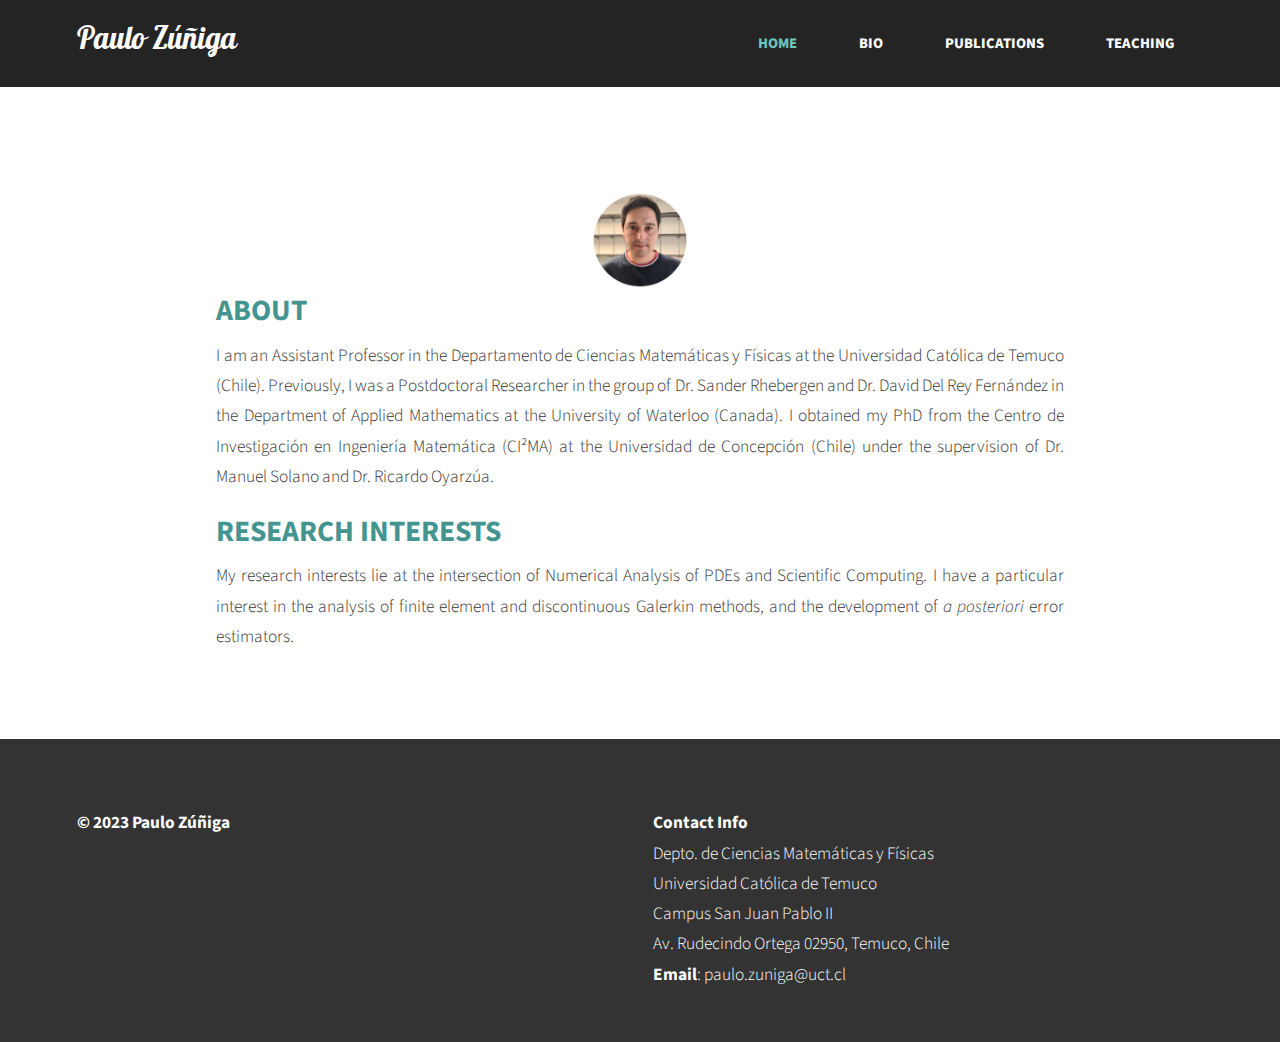
<file: index.html>
<!DOCTYPE HTML>
<!--
	Introspect by TEMPLATED
	templated.co @templatedco
	Released for free under the Creative Commons Attribution 3.0 license (templated.co/license)
-->
<html>
	<head>
		<title>Home</title>
		<meta charset="utf-8" />
		<meta name="description" content="Paulo Z&uacute;&ntilde;iga">
  		<meta name="keywords" content="research interests">
  		<meta name="author" content="Paulo Z&uacute;&ntilde;iga">
		<meta name="viewport" content="width=device-width, initial-scale=1, user-scalable=no" />
		<link rel="stylesheet" href="assets/css/main.css" />
		<link rel="icon" href="fem.ico">
		<!-- Global site tag (gtag.js) - Google Analytics -->
<script async src="https://www.googletagmanager.com/gtag/js?id=G-7DCSWM2HZ4"></script>
<script>
  window.dataLayer = window.dataLayer || [];
  function gtag(){dataLayer.push(arguments);}
  gtag('js', new Date());

  gtag('config', 'G-7DCSWM2HZ4');
</script>
	</head>
	<body>

		<!-- Header -->
			<header id="header">
				<div class="inner">
					<a href="index.html" class="logo">Paulo Z&uacute;&ntilde;iga</a>
					<nav id="nav">
						<a class="nav-link active" href="index.html">Home</a>
						<a href="about.html">Bio</a>
						<a href="publications.html">Publications</a>
						<a href="teaching.html">Teaching</a>
						<!--<a href="https://www.researchgate.net/profile/Paulo_Zuniga" target="_blank">Researchgate</a>-->
						<!--<a href="presentations.html">Presentations</a>-->
						<!--<a href="contact.html">Contact</a>-->
					</nav>
				</div>
			</header>
		<a href="#menu" class="navPanelToggle"><span class="fa fa-bars"></span></a>
		
		
		<!-- One -->
			<section id="one">
				<div class="inner">
					<a href="#" class="image fit"><img src="images/pic12.png" alt="" /></a>
					<header>
						<h1>About</h1>
					</header>
					<!--<p align="justify"><span class="image right"><img src="images/profile2023-01.png" alt="" /></span>	-->
					<p align="justify">
						I am an Assistant Professor in the Departamento de Ciencias Matem&aacute;ticas y F&iacute;sicas at the Universidad Cat&oacute;lica de Temuco (Chile). 
						Previously, I was a Postdoctoral Researcher in the group of Dr. Sander Rhebergen and Dr. David Del Rey Fern&aacute;ndez in the Department of Applied Mathematics at 
						the University of Waterloo (Canada). I obtained my PhD from the Centro de Investigaci&oacute;n en Ingenier&iacute;a Matem&aacute;tica (CI&sup2;MA) 
					        at the Universidad de Concepci&oacute;n (Chile) under the supervision of Dr. Manuel Solano and  Dr. Ricardo Oyarz&uacute;a.
					</p>
					
					
					
		
					<header>
						<h1>Research Interests</h1>
					</header>
				
						<p align="justify">
							My research interests lie at the intersection of Numerical Analysis of PDEs and Scientific Computing. 
							I have a particular interest in the analysis of finite element and discontinuous Galerkin methods, and the development of <em>a posteriori</em> 
							error estimators.
						<p/>	
					
						<!--<ul>
							<li><a href="publications.html" >Papers</li>
							<li><a href="https://www.researchgate.net/profile/Paulo_Zuniga" target="_blank">Researchgate</a></li>
							<li><a href="https://scholar.google.com/citations?user=FAiWen8AAAAJ&hl=en" target="_blank">Google Scholar</a></li>
							<li><a href="https://orcid.org/0000-0003-3137-9503" target="_blank">ORCID</a></li>
						</ul>
						-->
				</div>
			</section>
		
	

<!-- Footer -->
			<section id="footer">
				<div class="inner">
				    <div class="row">	
					<div  class="column">
						<div class="copyright">
       							&copy; 2023 Paulo Z&uacute;&ntilde;iga
						</div>
					</div>
					<div  class="column">
						
						<p><span style="font-weight: bold;">Contact Info</span></br>	
					                Depto. de Ciencias Matem&aacute;ticas y F&iacute;sicas<br> 
					    		Universidad Cat&oacute;lica de Temuco<br>
					    		Campus San Juan Pablo II<br>
							Av. Rudecindo Ortega 02950, Temuco, Chile<br>
							<span style="font-weight: bold;">Email</span>: paulo.zuniga&#64;uct.cl	
						</p>  
					</div>
				   </div>	    
			
					
				</div>
		
					
			</section>

		<!-- Scripts -->
			<script src="assets/js/jquery.min.js"></script>
			<script src="assets/js/skel.min.js"></script>
			<script src="assets/js/util.js"></script>
			<script src="assets/js/main.js"></script>

	</body>
</html>
</file>
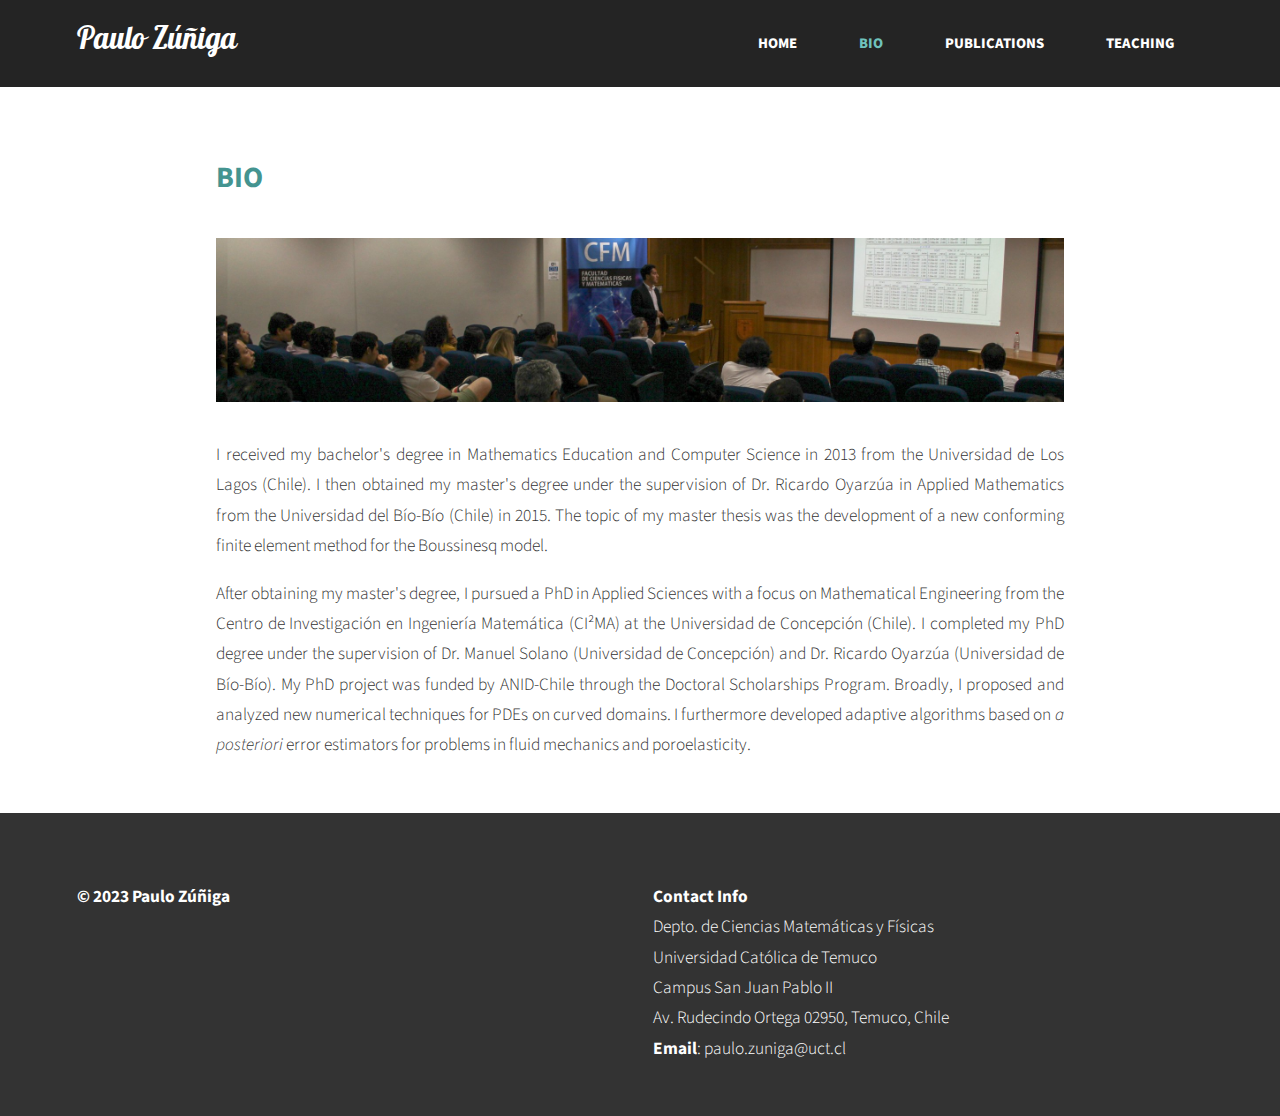
<file: about.html>
<!DOCTYPE HTML>
<!--
	Introspect by TEMPLATED
	templated.co @templatedco
	Released for free under the Creative Commons Attribution 3.0 license (templated.co/license)
-->
<html>
	<head>
		<title>Bio</title>
		<meta charset="utf-8" />
		<meta name="description" content="Paulo Z&uacute;&ntilde;iga">
  		<meta name="keywords" content="research interests">
  		<meta name="author" content="Paulo Z&uacute;&ntilde;iga">
		<meta name="viewport" content="width=device-width, initial-scale=1, user-scalable=no" />
		<link rel="stylesheet" href="assets/css/main.css" />
		<link rel="icon" href="fem.ico">
<!-- Global site tag (gtag.js) - Google Analytics -->
<script async src="https://www.googletagmanager.com/gtag/js?id=G-7DCSWM2HZ4"></script>
<script>
  window.dataLayer = window.dataLayer || [];
  function gtag(){dataLayer.push(arguments);}
  gtag('js', new Date());

  gtag('config', 'G-7DCSWM2HZ4');
</script>
	</head>
	<body>

		<!-- Header -->
			<header id="header">
				<div class="inner">
					<a href="index.html" class="logo">Paulo Z&uacute;&ntilde;iga</a>
					<nav id="nav">
						<a href="index.html">Home</a>
						<a class="nav-link active" href="about.html">Bio</a>
						<a href="publications.html">Publications</a>
						<a href="teaching.html">Teaching</a>
						<!--<a href="https://www.researchgate.net/profile/Paulo_Zuniga" target="_blank">Researchgate</a>-->
						<!--a href="https://orcid.org/0000-0003-3137-9503" target="_blank">ORCID</a>-->
						<!--<a href="presentations.html">Presentations</a>-->
						<!--<a href="contact.html">Contact</a>-->
					</nav>
				</div>
			</header>
			<a href="#menu" class="navPanelToggle"><span class="fa fa-bars"></span></a>
		
		<!-- Short Bio -->
			<section id="main" >
				<div class="inner">
					
					<header class="major special">
						<h1>Bio</h1>
					</header>
					<a href="#" class="image fit" style="margin-top:1cm;margin-bottom:1cm;"><img src="images/pic12.jpg" alt="" /></a>
					<p style="text-align:justify;">I received my bachelor's degree in Mathematics Education and Computer
Science in 2013 from the Universidad de Los Lagos (Chile). I then obtained my master's degree under the supervision of Dr. Ricardo Oyarz&uacute;a in Applied Mathematics from the Universidad del B&iacute;o-B&iacute;o
(Chile) in 2015. The topic of my master thesis was the development of a new conforming finite element method for the Boussinesq model.</p> 
					<p style="text-align:justify;"> After obtaining my master's degree, I pursued a PhD in Applied Sciences with a focus on Mathematical Engineering from the Centro de Investigaci&oacute;n en Ingenier&iacute;a Matem&aacute;tica (CI&sup2;MA) at the Universidad de Concepci&oacute;n (Chile). I completed my PhD degree under the supervision of Dr. Manuel
Solano (Universidad de Concepci&oacute;n) and Dr. Ricardo Oyarz&uacute;a (Universidad de B&iacute;o-B&iacute;o). My PhD project was funded by ANID-Chile through
the Doctoral Scholarships Program. Broadly, I proposed and analyzed new numerical techniques for PDEs on curved domains. I furthermore developed adaptive algorithms based on <em>a posteriori</em> error estimators for problems in fluid mechanics and poroelasticity. </p>
					
					
					
				</div>
			</section>
		
			

		
<!-- Footer -->
			<section id="footer">
				<div class="inner">
				    <div class="row">	
					<div  class="column">
						<div class="copyright">
       							&copy; 2023 Paulo Z&uacute;&ntilde;iga
						</div>
					</div>
					<div  class="column">
						
						<p><span style="font-weight: bold;">Contact Info</span></br>	
					                Depto. de Ciencias Matem&aacute;ticas y F&iacute;sicas<br> 
					    		Universidad Cat&oacute;lica de Temuco<br>
					    		Campus San Juan Pablo II<br>
							Av. Rudecindo Ortega 02950, Temuco, Chile<br>
							<span style="font-weight: bold;">Email</span>: paulo.zuniga&#64;uct.cl	
						</p>        
					</div>
				   </div>	    
			
					
				</div>
		
					
			</section>

		<!-- Scripts -->
			<script src="assets/js/jquery.min.js"></script>
			<script src="assets/js/skel.min.js"></script>
			<script src="assets/js/util.js"></script>
			<script src="assets/js/main.js"></script>

	</body>
</html>
</file>
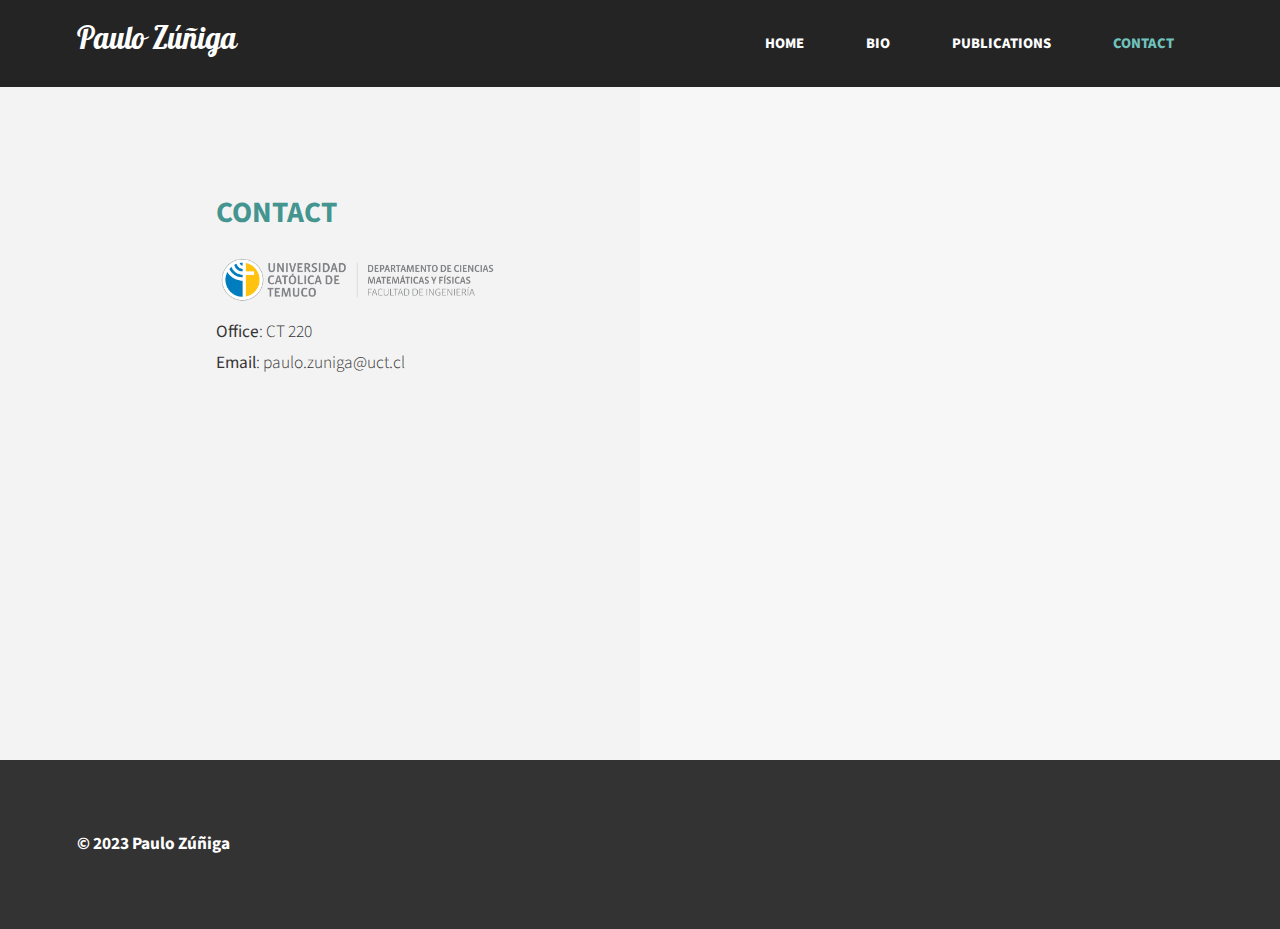
<file: contact.html>
<!DOCTYPE HTML>
<!--
	Introspect by TEMPLATED
	templated.co @templatedco
	Released for free under the Creative Commons Attribution 3.0 license (templated.co/license)
-->
<html>
	<head>
		<title>Contact</title>
		<meta charset="utf-8" />
		<meta name="viewport" content="width=device-width, initial-scale=1, user-scalable=no" />
		<meta name="description" content="Publications, research interests, etc."/>
		<link rel="stylesheet" href="assets/css/main.css" />
		<link rel="icon" href="fem.ico">
		<!-- Global site tag (gtag.js) - Google Analytics -->
<script async src="https://www.googletagmanager.com/gtag/js?id=G-7DCSWM2HZ4"></script>
<script>
  window.dataLayer = window.dataLayer || [];
  function gtag(){dataLayer.push(arguments);}
  gtag('js', new Date());

  gtag('config', 'G-7DCSWM2HZ4');
</script>
	</head>
	<body>

		<!-- Header -->
			<header id="header">
				<div class="inner">
					<a href="index.html" class="logo">Paulo Z&uacute;&ntilde;iga</a>
					<nav id="nav">
						<a href="index.html">Home</a>
						<a href="about.html">Bio</a>
						<a href="publications.html">Publications</a>
						<!--<a href="https://www.researchgate.net/profile/Paulo_Zuniga" target="_blank">Researchgate</a>-->
						<!--<a href="presentations.html">Presentations</a>-->
						<a class="nav-link active" href="contact.html">Contact</a>
					</nav>
				</div>
			</header>
		<a href="#menu" class="navPanelToggle"><span class="fa fa-bars"></span></a>
		
		
		<!-- Two -->
			<section id="two">
				<div class="inner">
					<article>
						<div class="content">
							<header>
								<h1>Contact</h1>
							</header>
							
							
							<!-- <p>Depto. de Ciencias Matem&aacute;ticas y F&iacute;sicas<br>
							Facultad de Ingenier&iacute;a<br> 
							Universidad Cat&oacute;lica de Temuco<br>
       							Temuco, Chile</p>
							-->
							<a href="https://matematicasyfisicas.uct.cl/" target="_blank" class="image fit"><img src="images/Logo_depto_cs_matem_fisicas.png" alt="" /></a>
							<p><span style="font-weight:400">Office</span>: CT 220<br>
							   <span style="font-weight:400">Email</span>: paulo.zuniga&#64;uct.cl</p>
						</div>
					</article>
					<article class="alt">
						<div class="content">
							<div class="mapouter"><div class="gmap_canvas"><iframe width="400" height="500" id="gmap_canvas" src="https://maps.google.com/maps?q=Universidad%20Cat%C3%B3lica%20de%20Temuco%20-%20Campus%20San%20Juan%20Pablo%20Segundo,%20IX%20Regi%C3%B3n,%20Chile&t=&z=15&ie=UTF8&iwloc=&output=embed" frameborder="0" scrolling="no" marginheight="0" marginwidth="0"></iframe><a href="https://embedgooglemap.net/124/"></a><br><style>.mapouter{position:relative;text-align:right;height:500px;width:400px;}</style><a href="https://www.embedgooglemap.net"></a><style>.gmap_canvas {overflow:hidden;background:none!important;height:500px;width:400px;}</style></div></div>
						</div>
					</article>
				</div>
			</section>
		
	

		<!-- Footer -->
			<section id="footer">
				<div class="inner">
					<!--<header>
						<h2>Get in Touch</h2>
					</header>
					<form method="post" action="#">
						<div class="field half first">
							<label for="name">Name</label>
							<input type="text" name="name" id="name" />
						</div>
						<div class="field half">
							<label for="email">Email</label>
							<input type="text" name="email" id="email" />
						</div>
						<div class="field">
							<label for="message">Message</label>
							<textarea name="message" id="message" rows="6"></textarea>
						</div>
						<ul class="actions">
							<li><input type="submit" value="Send Message" class="alt" /></li>
						</ul>
					</form>-->
					
					

					<!--<div class="copyright">
						 <ul class="container float">
  							<li>&copy; Paulo Z&uacute;&ntilde;iga</li>
  							<li>Design: Templated </li>
  							<li>Last update: November 2022</li>´
                         </ul>
					</div>-->
				
					<div class="copyright">
						&copy; 2023 Paulo Z&uacute;&ntilde;iga
					</div>
				</div>
		
					
			</section>

		<!-- Scripts -->
			<script src="assets/js/jquery.min.js"></script>
			<script src="assets/js/skel.min.js"></script>
			<script src="assets/js/util.js"></script>
			<script src="assets/js/main.js"></script>

	</body>
</html>
</file>
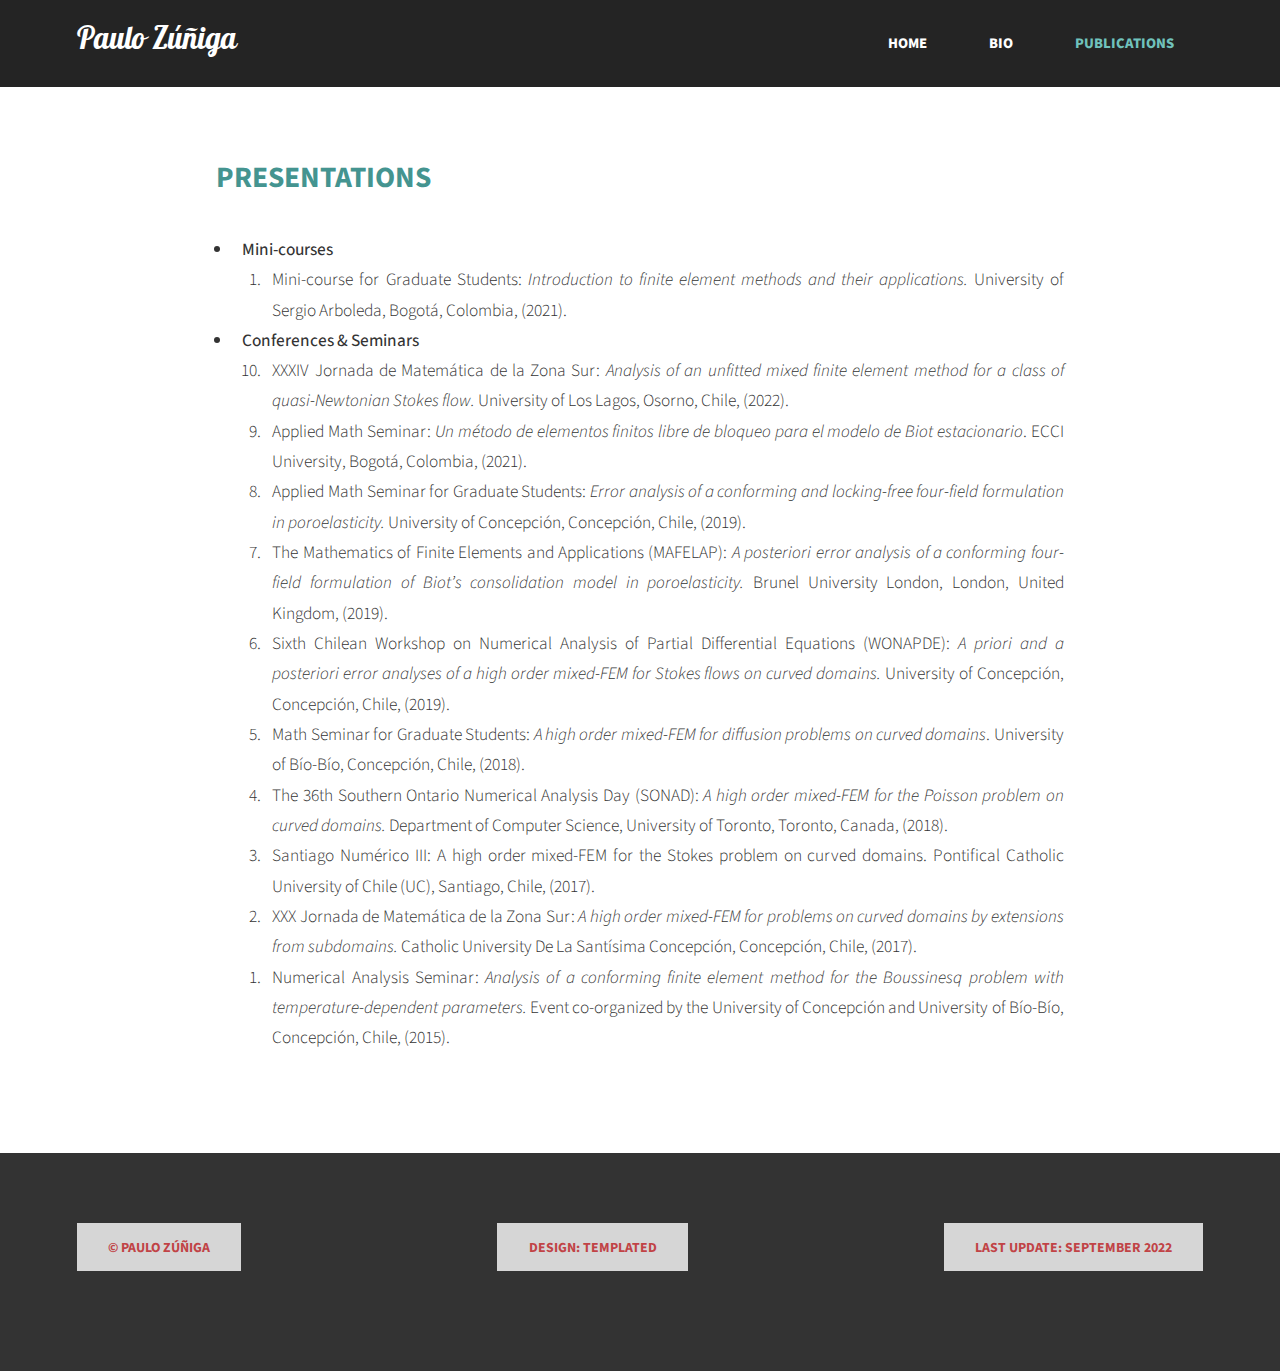
<file: presentations.html>
<!DOCTYPE HTML>
<!--
	Introspect by TEMPLATED
	templated.co @templatedco
	Released for free under the Creative Commons Attribution 3.0 license (templated.co/license)
-->
<html>
	<head>
		<title>Presentations</title>
		<meta charset="utf-8" />
		<meta name="viewport" content="width=device-width, initial-scale=1, user-scalable=no" />
		<meta name="description" content="Publications, research interests, etc."/>
		<link rel="stylesheet" href="assets/css/main.css" />
		<link rel="icon" href="fem.ico">
<!-- Global site tag (gtag.js) - Google Analytics -->
<script async src="https://www.googletagmanager.com/gtag/js?id=G-7DCSWM2HZ4"></script>
<script>
  window.dataLayer = window.dataLayer || [];
  function gtag(){dataLayer.push(arguments);}
  gtag('js', new Date());

  gtag('config', 'G-7DCSWM2HZ4');
</script>
	</head>
	<body>

		<!-- Header -->
			<header id="header">
				<div class="inner">
					<a href="index.html" class="logo">Paulo Z&uacute;&ntilde;iga</a>
					<nav id="nav">
						<a href="index.html">Home</a>
						<a href="about.html">Bio</a>
						<a class="nav-link active" href="publications.html">Publications</a>
						<!--<a href="presentations.html">Presentations</a>-->
						<!--<a href="contact.html">Contact</a>-->
					</nav>
				</div>
			</header>
			<a href="#menu" class="navPanelToggle"><span class="fa fa-bars"></span></a>

		<!-- Main -->
			<section id="main">
				<div class="inner">
					<header class="major special" style="margin-bottom: 2em;">
						<h1>Presentations</h1>
					</header>

					<!-- Table -->
						<section>
						<ul>
						<li><span style="font-weight:450;">Mini-courses</span>
							<ol reversed>
								<li>
								Mini-course for Graduate Students: <i>Introduction to finite element methods and their applications.</i> University of Sergio Arboleda, Bogotá, Colombia, (2021). 
								</li>	
							</ol>	
						</li> 
 						<li><span style="font-weight:450">Conferences &#38; Seminars</span>

							<ol reversed>
								<li>
								XXXIV Jornada de Matemática de la Zona Sur: <i>Analysis of an unfitted mixed finite element method for a class of quasi-Newtonian Stokes flow.</i> University of Los Lagos, Osorno, Chile, (2022).
								</li>
								<li>
								Applied Math Seminar: <i>Un m&eacute;todo de elementos finitos libre de bloqueo para el modelo de Biot estacionario</i>. ECCI University, Bogot&aacute;, Colombia, (2021).
								</li>
								<li>
								Applied Math Seminar for Graduate Students: <i>Error analysis of a conforming and locking-free four-field formulation in poroelasticity.</i> University of Concepci&oacute;n, Concepción, Chile, (2019).	
								</li>
								<li>
								The Mathematics of Finite Elements and Applications (MAFELAP): <i>A posteriori error analysis of a conforming four-field formulation of Biot’s consolidation model in poroelasticity.</i> Brunel University London, London, United Kingdom, (2019).	
								</li>
								<li>
								Sixth Chilean Workshop on Numerical Analysis of Partial Differential Equations (WONAPDE): <i>A priori and a posteriori error analyses of a high order mixed-FEM for Stokes flows on curved domains.</i> University of Concepci&oacute;n, Concepción, Chile, (2019). 	
								</li>
								<li>
								Math Seminar for Graduate Students: <i>A high order mixed-FEM for diffusion problems on curved domains</i>. University of Bío-Bío, Concepción, Chile, (2018).	
								</li>
								<li>
								The 36th Southern Ontario Numerical Analysis Day (SONAD): <i>A high order mixed-FEM for the Poisson problem on curved domains.</i> Department of Computer Science, University of Toronto, Toronto, Canada, (2018).	
								</li>
								<li>
								Santiago Num&eacute;rico III: A high order mixed-FEM for the Stokes problem on curved domains.</i> Pontifical Catholic University of Chile (UC), Santiago, Chile, (2017).	
								</li>
								<li>
								XXX Jornada de Matemática de la Zona Sur: <i>A high order mixed-FEM for problems on curved domains by extensions from subdomains.</i> Catholic University De La Santísima Concepción, Concepción, Chile, (2017).	
								</li>
								<li>
								Numerical Analysis Seminar: <i>Analysis of a conforming finite element method for the Boussinesq problem with temperature-dependent parameters.</i> Event co-organized by the University of Concepci&oacute;n and University of B&iacute;o-B&iacute;o, Concepci&oacute;n, Chile, (2015). 
								</li>	
							</ol>
						</li>
						</ul>
				
				
				
				</div>
			</section>

		<!-- Footer -->
			<section id="footer">
				<div class="inner">
					<!--<header>
						<h2>Get in Touch</h2>
					</header>
					<form method="post" action="#">
						<div class="field half first">
							<label for="name">Name</label>
							<input type="text" name="name" id="name" />
						</div>
						<div class="field half">
							<label for="email">Email</label>
							<input type="text" name="email" id="email" />
						</div>
						<div class="field">
							<label for="message">Message</label>
							<textarea name="message" id="message" rows="6"></textarea>
						</div>
						<ul class="actions">
							<li><input type="submit" value="Send Message" class="alt" /></li>
						</ul>
					</form>-->
					<ul class="actions">
  							<li><span class="button special disabled">&copy; Paulo Z&uacute;&ntilde;iga</span></li>
  							<li><span class="button special disabled">Design: Templated </span></li>
  							<li><span class="button special disabled">Last update: September 2022</span></li>
                    </ul>
					

					<!--<div class="copyright">
						 <ul class="container float">
  							<li>&copy; Paulo Z&uacute;&ntilde;iga</li>
  							<li>Design: Templated </li>
  							<li>Last update: September 2022</li>
                         </ul>
					</div>-->
				</div>
			</section>

		<!-- Scripts -->
			<script src="assets/js/jquery.min.js"></script>
			<script src="assets/js/skel.min.js"></script>
			<script src="assets/js/util.js"></script>
			<script src="assets/js/main.js"></script>

	</body>
</html>
</file>
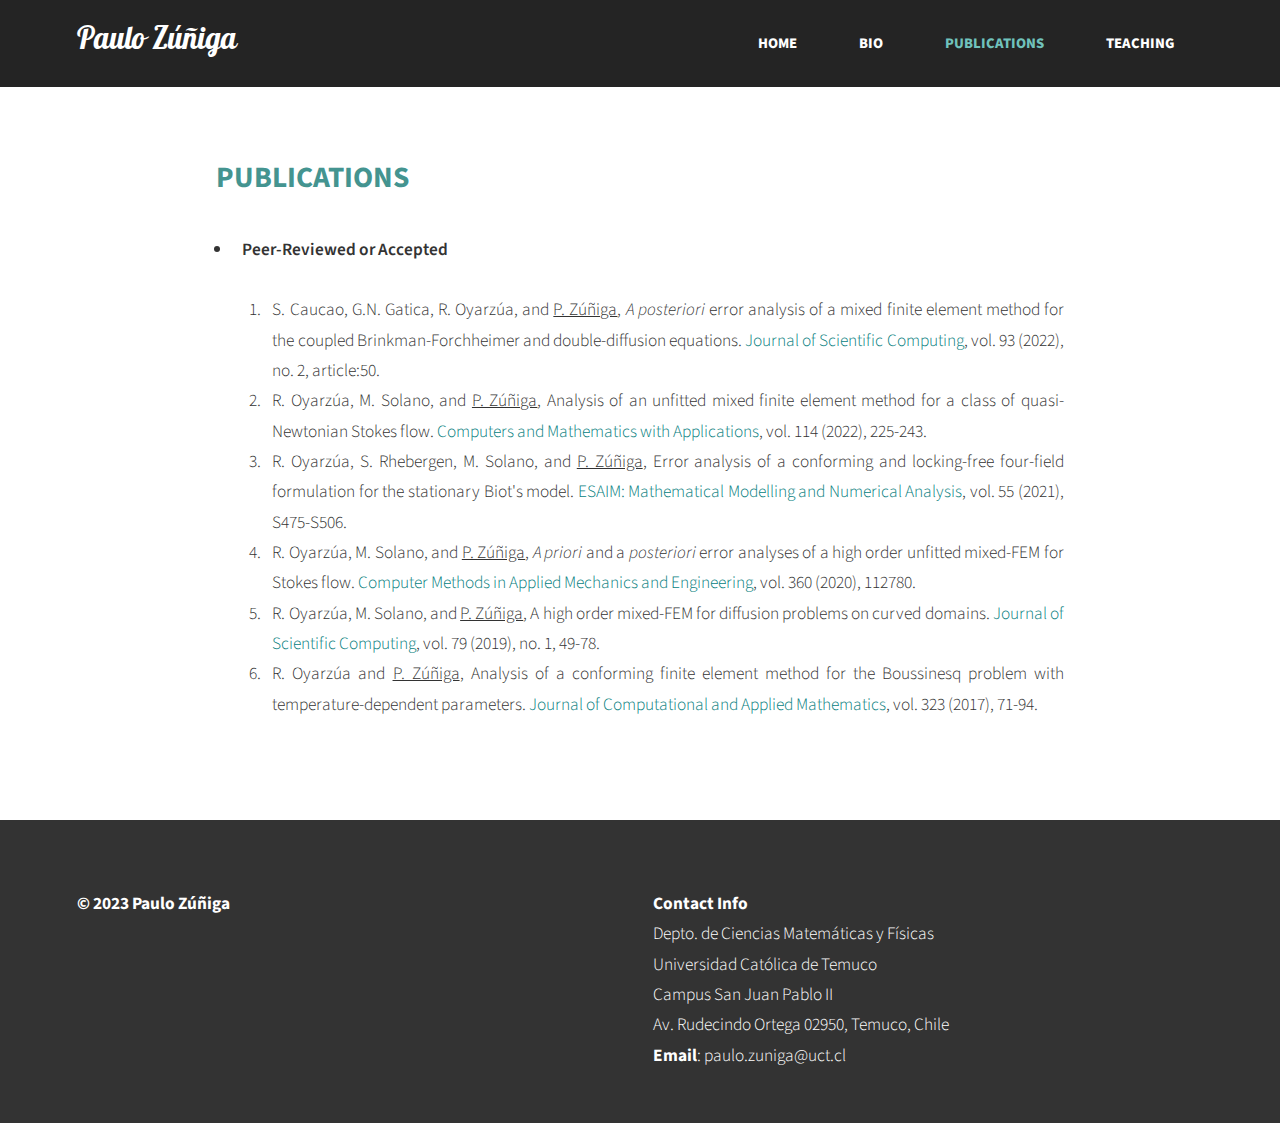
<file: publications.html>
<!DOCTYPE HTML>
<!--
	Introspect by TEMPLATED
	templated.co @templatedco
	Released for free under the Creative Commons Attribution 3.0 license (templated.co/license)
-->
<html>
	<head>
		<title>Publications</title>
		<meta charset="utf-8" />
		<meta name="description" content="Paulo Z&uacute;&ntilde;iga">
  		<meta name="keywords" content="research interests">
  		<meta name="author" content="Paulo Z&uacute;&ntilde;iga">
		<meta name="viewport" content="width=device-width, initial-scale=1, user-scalable=no" />
		<link rel="stylesheet" href="assets/css/main.css" />
		<link rel="icon" href="fem.ico">
<!-- Global site tag (gtag.js) - Google Analytics -->
<script async src="https://www.googletagmanager.com/gtag/js?id=G-7DCSWM2HZ4"></script>
<script>
  window.dataLayer = window.dataLayer || [];
  function gtag(){dataLayer.push(arguments);}
  gtag('js', new Date());

  gtag('config', 'G-7DCSWM2HZ4');
</script>
	</head>
	<body>

		<!-- Header -->
			<header id="header">
				<div class="inner">
					<a href="index.html" class="logo">Paulo Z&uacute;&ntilde;iga</a>
					<nav id="nav">
						<a href="index.html">Home</a>
						<a href="about.html">Bio</a>
						<a class="nav-link active" href="publications.html">Publications</a>
						<a href="teaching.html">Teaching</a>
						<!--<a href="https://www.researchgate.net/profile/Paulo_Zuniga" target="_blank">Researchgate</a>-->
						<!--<a href="https://orcid.org/0000-0003-3137-9503" target="_blank">ORCID</a>-->
						<!--<a href="presentations.html">Presentations</a>-->
						<!--<a href="contact.html">Contact</a>-->
					</nav>
				</div>
			</header>
			<a href="#menu" class="navPanelToggle"><span class="fa fa-bars"></span></a>

		<!-- Main -->
			<section id="main">
				<div class="inner">
					<header class="major special" style="margin-bottom: 2em;">
						<h1>Publications</h1>
					</header>

					<!-- Table -->
						<section>
						<ul>
						<!--<li><span style="font-weight:450;">Submitted</span>
							<ol reversed>
								<li>
								S. Caucao, G. N. Gatica, R. Oyarz&uacute;a, and P. Z&uacute;&ntilde;iga,
								<i>A posteriori error analysis of a mixed finite element method for the coupled Brinkman-Forchheimer and double-diffusion equations</i>. 
								<a href="https://www.ci2ma.udec.cl/publicaciones/prepublicaciones/prepublicacionen.php?id=480" target="_blank">(preprint)</a>	
								</li>	
							</ol>	
						</li> -->	
 						<li><span style="font-weight:600;">Peer-Reviewed or Accepted </span>

							<ol>
								<li style="margin-top: 0.8cm;">
								S. Caucao, G.N. Gatica, R. Oyarz&uacute;a, and <u>P. Z&uacute;&ntilde;iga</u>,
								<i>A posteriori</i> error analysis of a mixed finite element method for the coupled Brinkman-Forchheimer and double-diffusion equations</a>. 
								<a href="https://doi.org/10.1007/s10915-022-02010-7" target="_blank">Journal of Scientific Computing</a>, vol. 93 (2022), no. 2, article:50. 
								</li>
								<li>
								R. Oyarz&uacute;a, M. Solano, and <u>P. Z&uacute;&ntilde;iga</u>, 
								Analysis of an unfitted mixed finite element method for a class of quasi-Newtonian Stokes flow. <a href="https://doi.org/10.1016/j.camwa.2022.03.039" target="_blank">Computers and Mathematics with Applications</a>, vol. 114 (2022), 225-243.  
								</li>	
								<li>
								R. Oyarz&uacute;a, S. Rhebergen, M. Solano, and <u>P. Z&uacute;&ntilde;iga</u>, 
								Error analysis of a conforming and locking-free four-field formulation for the stationary Biot's model. 
								<a href="https://doi.org/10.1051/m2an/2020045" target="_blank">ESAIM: Mathematical Modelling and Numerical Analysis</a>, vol. 55 (2021), S475-S506. 
								</li>	
								<li>
									R. Oyarz&uacute;a, M. Solano, and <u>P. Z&uacute;&ntilde;iga</u>, 
								<i>A priori</i> and a <i>posteriori</i> error analyses of a high order unfitted mixed-FEM for Stokes flow.
							        <a href="https://doi.org/10.1016/j.cma.2019.112780" target="_blank">Computer Methods in Applied Mechanics and Engineering</a>, vol. 360 (2020), 112780.	
								</li>
								<li>
								R. Oyarz&uacute;a, M. Solano, and <u>P. Z&uacute;&ntilde;iga</u>, 
								A high order mixed-FEM for diffusion problems on curved domains. <a href="https://doi.org/10.1007/s10915-018-0840-5" target="_blank">Journal of Scientific Computing</a>, vol. 79 (2019), no. 1, 49-78.
									
								</li>
								<li>
								R. Oyarz&uacute;a and <u>P. Z&uacute;&ntilde;iga</u>, 
								Analysis of a conforming finite element method for the Boussinesq problem with temperature-dependent parameters.
								<a href="https://doi.org/10.1016/j.cam.2017.04.009" target="_blank">Journal of Computational and Applied Mathematics</a>, vol. 323 (2017), 71-94. 
									
								</li>
							</ol>
						</li>
						</ul>
				
				
				
				</div>
			</section>

<!-- Footer -->
			<section id="footer">
				<div class="inner">
				    <div class="row">	
					<div  class="column">
						<div class="copyright">
       							&copy; 2023 Paulo Z&uacute;&ntilde;iga
						</div>
					</div>
					<div  class="column">
						
						<p><span style="font-weight: bold;">Contact Info</span></br>	
					                Depto. de Ciencias Matem&aacute;ticas y F&iacute;sicas<br> 
					    		Universidad Cat&oacute;lica de Temuco<br>
					    		Campus San Juan Pablo II<br>
							Av. Rudecindo Ortega 02950, Temuco, Chile<br>
							<span style="font-weight: bold;">Email</span>: paulo.zuniga&#64;uct.cl	
						</p>     
					</div>
				   </div>	    
			
					
				</div>
		
					
			</section>

		<!-- Scripts -->
			<script src="assets/js/jquery.min.js"></script>
			<script src="assets/js/skel.min.js"></script>
			<script src="assets/js/util.js"></script>
			<script src="assets/js/main.js"></script>

	</body>
</html>
</file>
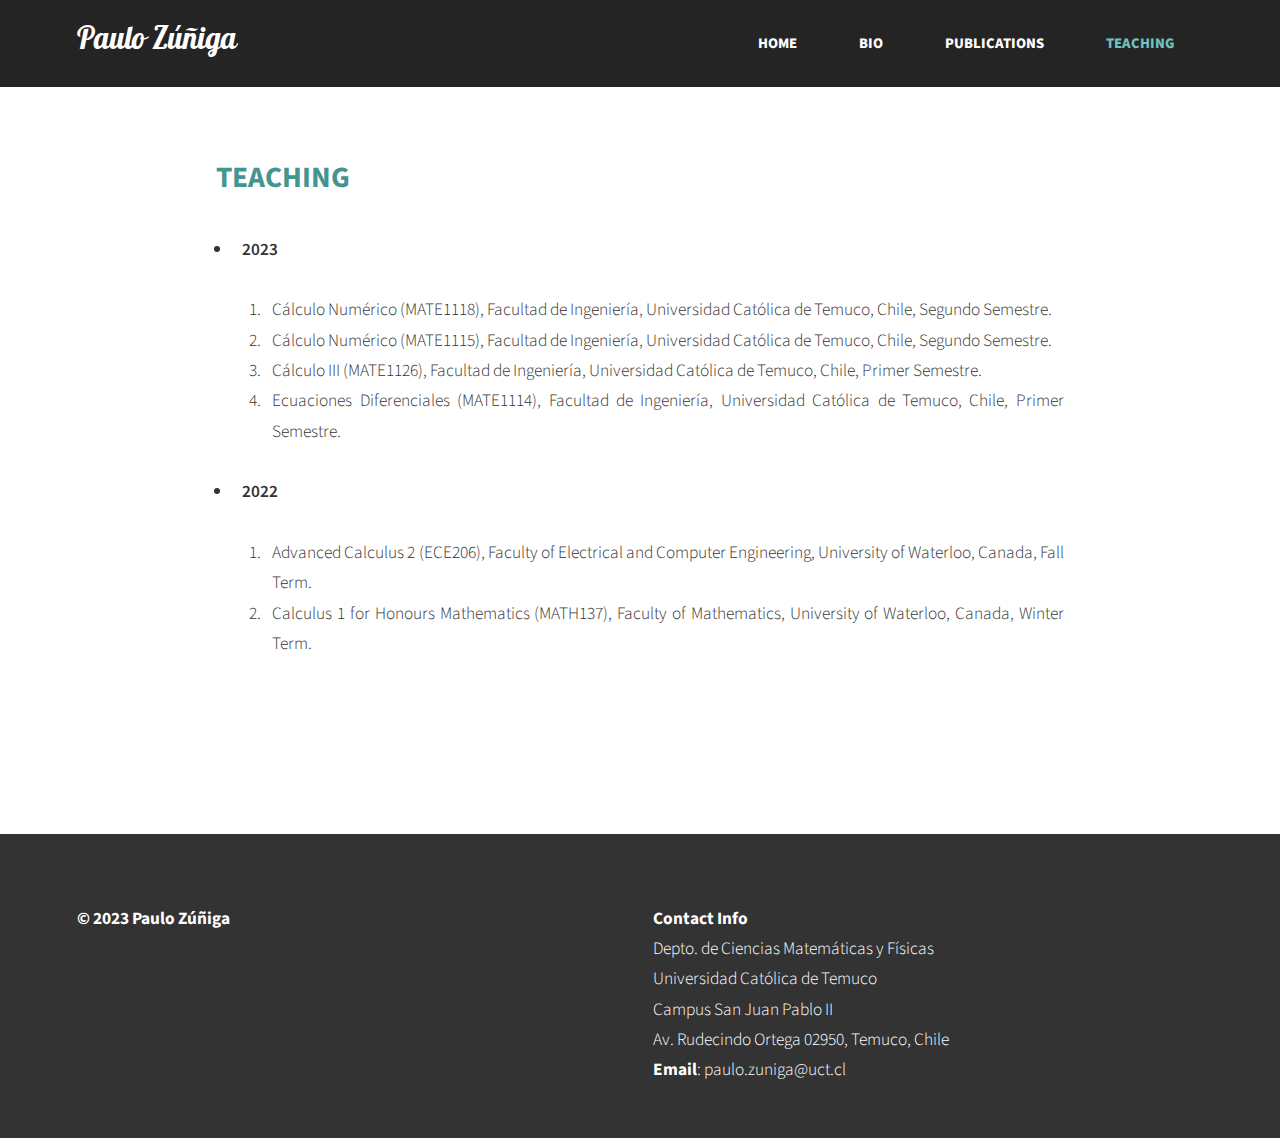
<file: teaching.html>
<!DOCTYPE HTML>
<!--
	Introspect by TEMPLATED
	templated.co @templatedco
	Released for free under the Creative Commons Attribution 3.0 license (templated.co/license)
-->
<html>
	<head>
		<title>Teaching</title>
		<meta charset="utf-8" />
		<meta name="description" content="Paulo Z&uacute;&ntilde;iga">
  		<meta name="keywords" content="research interests">
  		<meta name="author" content="Paulo Z&uacute;&ntilde;iga">
		<meta name="viewport" content="width=device-width, initial-scale=1, user-scalable=no" />
		<link rel="stylesheet" href="assets/css/main.css" />
		<link rel="icon" href="fem.ico">
<!-- Global site tag (gtag.js) - Google Analytics -->
<script async src="https://www.googletagmanager.com/gtag/js?id=G-7DCSWM2HZ4"></script>
<script>
  window.dataLayer = window.dataLayer || [];
  function gtag(){dataLayer.push(arguments);}
  gtag('js', new Date());

  gtag('config', 'G-7DCSWM2HZ4');
</script>
	</head>
	<body>

		<!-- Header -->
			<header id="header">
				<div class="inner">
					<a href="index.html" class="logo">Paulo Z&uacute;&ntilde;iga</a>
					<nav id="nav">
						<a href="index.html">Home</a>
						<a href="about.html">Bio</a>
						<a href="publications.html">Publications</a>
						<a class="nav-link active" href="teaching.html">Teaching</a>
						<!--<a href="https://www.researchgate.net/profile/Paulo_Zuniga" target="_blank">Researchgate</a>-->
						<!--<a href="https://orcid.org/0000-0003-3137-9503" target="_blank">ORCID</a>-->
						<!--<a href="presentations.html">Presentations</a>-->
						<!--<a href="contact.html">Contact</a>-->
					</nav>
				</div>
			</header>
			<a href="#menu" class="navPanelToggle"><span class="fa fa-bars"></span></a>

		<!-- Main -->
			<section id="main">
				<div class="inner">
					<header class="major special" style="margin-bottom: 2em;">
						<h1>Teaching</h1>
					</header>

					<!-- Table -->
						<section>
						<ul>
						<li><span style="font-weight:600;">2023</span>
							<ol>
								<li style="margin-top: 0.8cm;">
								C&aacute;lculo Num&eacute;rico (MATE1118), Facultad de Ingenier&iacute;a, Universidad Cat&oacute;lica de Temuco, Chile, Segundo Semestre.	
								</li>
								<li>
								C&aacute;lculo Num&eacute;rico (MATE1115), Facultad de Ingenier&iacute;a, Universidad Cat&oacute;lica de Temuco, Chile, Segundo Semestre.	
								</li>
								<li>C&aacute;lculo III (MATE1126), Facultad de Ingenier&iacute;a, Universidad Cat&oacute;lica de Temuco, Chile, Primer Semestre.</li>	
								<li>
								Ecuaciones Diferenciales (MATE1114), Facultad de Ingenier&iacute;a, Universidad Cat&oacute;lica de Temuco, Chile, Primer Semestre.</li>	
							</ol>	
						</li> 
 						<li style="margin-top: 0.8cm;margin-bottom: 2cm;"><span style="font-weight:600">2022</span>

							<ol>
								<li style="margin-top: 0.8cm;">
								Advanced Calculus 2 (ECE206), Faculty of Electrical and Computer Engineering, University of Waterloo, Canada, Fall Term.
								</li>
								<li>
								Calculus 1 for Honours Mathematics (MATH137), Faculty of Mathematics, University of Waterloo, Canada, Winter Term.
								</li>	
							</ol>
						</li>
						</ul>
				
				
				
				</div>
			</section>

<!-- Footer -->
			<section id="footer">
				<div class="inner">
				    <div class="row">	
					<div  class="column">
						<div class="copyright">
       							&copy; 2023 Paulo Z&uacute;&ntilde;iga
						</div>
					</div>
					<div  class="column">
						
						<p><span style="font-weight: bold;">Contact Info</span></br>	
					                Depto. de Ciencias Matem&aacute;ticas y F&iacute;sicas<br> 
					    		Universidad Cat&oacute;lica de Temuco<br>
					    		Campus San Juan Pablo II<br>
							Av. Rudecindo Ortega 02950, Temuco, Chile<br>
							<span style="font-weight: bold;">Email</span>: paulo.zuniga&#64;uct.cl	
						</p>      
					</div>
				   </div>	    
			
					
				</div>
		
					
			</section>

		<!-- Scripts -->
			<script src="assets/js/jquery.min.js"></script>
			<script src="assets/js/skel.min.js"></script>
			<script src="assets/js/util.js"></script>
			<script src="assets/js/main.js"></script>

	</body>
</html>
</file>
<file: assets/css/main.css>
@import url(font-awesome.min.css);
@import url("https://fonts.googleapis.com/css?family=Lato:300,400,700|Pacifico");
@import url('https://fonts.googleapis.com/css2?family=Galada&display=swap');
@import url('https://fonts.googleapis.com/css2?family=Lato:wght@300&display=swap');
@import url('https://fonts.googleapis.com/css2?family=Noto+Sans:wght@300&display=swap');
@import url("https://fonts.googleapis.com/css?family=Source+Sans+Pro:300,300italic,400,600");

/*
	Introspect by TEMPLATED
	templated.co @templatedcou
	Released for free under the Creative Commons Attribution 3.0 license (templated.co/license)
*/

/* Reset */

	html, body, div, span, applet, object, iframe, h1, h2, h3, h4, h5, h6, p, blockquote, pre, a, abbr, acronym, address, big, cite, code, del, dfn, em, img, ins, kbd, q, s, samp, small, strike, strong, sub, sup, tt, var, b, u, i, center, dl, dt, dd, ol, ul, li, fieldset, form, label, legend, table, caption, tbody, tfoot, thead, tr, th, td, article, aside, canvas, details, embed, figure, figcaption, footer, header, hgroup, menu, nav, output, ruby, section, summary, time, mark, audio, video {
		margin: 0;
		padding: 0;
		border: 0;
		font-size: 100%;
		font: inherit;
		vertical-align: baseline;
	}

		display: block;
	}

	body {
		line-height: 1;
	}

	ol, ul {
		list-style: none;
	}

	blockquote, q {
		quotes: none;
	}

	blockquote:before, blockquote:after, q:before, q:after {
		content: '';
		content: none;
	}

	table {
		border-collapse: collapse;
		border-spacing: 0;
	}

	body {
		-webkit-text-size-adjust: none;
	}

/* Box Model */

	*, *:before, *:after {
		-moz-box-sizing: border-box;
		-webkit-box-sizing: border-box;
		box-sizing: border-box;
	}

/* Containers */

	.container {
		margin-left: auto;
		margin-right: auto;
	}

	.container.\31 25\25 {
		width: 100%;
		max-width: 100em;
		min-width: 80em;
	}

	.container.\37 5\25 {
		width: 60em;
	}

	.container.\35 0\25 {
		width: 40em;
	}

	.container.\32 5\25 {
		width: 20em;
	}

	.container {
		width: 80em;
	}

	@media screen and (max-width: 1680px) {

		.container.\31 25\25 {
			width: 100%;
			max-width: 100em;
			min-width: 80em;
		}

		.container.\37 5\25 {
			width: 60em;
		}

		.container.\35 0\25 {
			width: 40em;
		}

		.container.\32 5\25 {
			width: 20em;
		}

		.container {
			width: 80em;
		}

	}

	@media screen and (max-width: 1280px) {

		.container.\31 25\25 {
			width: 100%;
			max-width: 81.25em;
			min-width: 65em;
		}

		.container.\37 5\25 {
			width: 48.75em;
		}

		.container.\35 0\25 {
			width: 32.5em;
		}

		.container.\32 5\25 {
			width: 16.25em;
		}

		.container {
			width: 65em;
		}

	}

	@media screen and (max-width: 980px) {

		.container.\31 25\25 {
			width: 100%;
			max-width: 112.5%;
			min-width: 90%;
		}

		.container.\37 5\25 {
			width: 67.5%;
		}

		.container.\35 0\25 {
			width: 45%;
		}

		.container.\32 5\25 {
			width: 22.5%;
		}

		.container {
			width: 90%;
		}

	}

	@media screen and (max-width: 736px) {

		.container.\31 25\25 {
			width: 100%;
			max-width: 112.5%;
			min-width: 90%;
		}

		.container.\37 5\25 {
			width: 67.5%;
		}

		.container.\35 0\25 {
			width: 45%;
		}

		.container.\32 5\25 {
			width: 22.5%;
		}

		.container {
			width: 90% !important;
		}

	}

	@media screen and (max-width: 480px) {

		.container.\31 25\25 {
			width: 100%;
			max-width: 112.5%;
			min-width: 90%;
		}

		.container.\37 5\25 {
			width: 67.5%;
		}

		.container.\35 0\25 {
			width: 45%;
		}

		.container.\32 5\25 {
			width: 22.5%;
		}

		.container {
			width: 90% !important;
		}

	}

/* Grid */

	.row {
		border-bottom: solid 1px transparent;
		-moz-box-sizing: border-box;
		-webkit-box-sizing: border-box;
		box-sizing: border-box;
	}

	.row > * {
		float: left;
		-moz-box-sizing: border-box;
		-webkit-box-sizing: border-box;
		box-sizing: border-box;
	}

	.row:after, .row:before {
		content: '';
		display: block;
		clear: both;
		height: 0;
	}

	.row.uniform > * > :first-child {
		margin-top: 0;
	}

	.row.uniform > * > :last-child {
		margin-bottom: 0;
	}

	.row.\30 \25 > * {
		padding: 0 0 0 0em;
	}

	.row.\30 \25 {
		margin: 0 0 -1px 0em;
	}

	.row.uniform.\30 \25 > * {
		padding: 0em 0 0 0em;
	}

	.row.uniform.\30 \25 {
		margin: 0em 0 -1px 0em;
	}

	.row > * {
		padding: 0 0 0 2em;
	}

	.row {
		margin: 0 0 -1px -2em;
	}

	.row.uniform > * {
		padding: 2em 0 0 2em;
	}

	.row.uniform {
		margin: -2em 0 -1px -2em;
	}

	.row.\32 00\25 > * {
		padding: 0 0 0 4em;
	}

	.row.\32 00\25 {
		margin: 0 0 -1px -4em;
	}

	.row.uniform.\32 00\25 > * {
		padding: 4em 0 0 4em;
	}

	.row.uniform.\32 00\25 {
		margin: -4em 0 -1px -4em;
	}

	.row.\31 50\25 > * {
		padding: 0 0 0 3em;
	}

	.row.\31 50\25 {
		margin: 0 0 -1px -3em;
	}

	.row.uniform.\31 50\25 > * {
		padding: 3em 0 0 3em;
	}

	.row.uniform.\31 50\25 {
		margin: -3em 0 -1px -3em;
	}

	.row.\35 0\25 > * {
		padding: 0 0 0 1em;
	}

	.row.\35 0\25 {
		margin: 0 0 -1px -1em;
	}

	.row.uniform.\35 0\25 > * {
		padding: 1em 0 0 1em;
	}

	.row.uniform.\35 0\25 {
		margin: -1em 0 -1px -1em;
	}

	.row.\32 5\25 > * {
		padding: 0 0 0 0.5em;
	}

	.row.\32 5\25 {
		margin: 0 0 -1px -0.5em;
	}

	.row.uniform.\32 5\25 > * {
		padding: 0.5em 0 0 0.5em;
	}

	.row.uniform.\32 5\25 {
		margin: -0.5em 0 -1px -0.5em;
	}

	.\31 2u, .\31 2u\24 {
		width: 100%;
		clear: none;
		margin-left: 0;
	}

	.\31 1u, .\31 1u\24 {
		width: 91.6666666667%;
		clear: none;
		margin-left: 0;
	}

	.\31 0u, .\31 0u\24 {
		width: 83.3333333333%;
		clear: none;
		margin-left: 0;
	}

	.\39 u, .\39 u\24 {
		width: 75%;
		clear: none;
		margin-left: 0;
	}

	.\38 u, .\38 u\24 {
		width: 66.6666666667%;
		clear: none;
		margin-left: 0;
	}

	.\37 u, .\37 u\24 {
		width: 58.3333333333%;
		clear: none;
		margin-left: 0;
	}

	.\36 u, .\36 u\24 {
		width: 50%;
		clear: none;
		margin-left: 0;
	}

	.\35 u, .\35 u\24 {
		width: 41.6666666667%;
		clear: none;
		margin-left: 0;
	}

	.\34 u, .\34 u\24 {
		width: 33.3333333333%;
		clear: none;
		margin-left: 0;
	}

	.\33 u, .\33 u\24 {
		width: 25%;
		clear: none;
		margin-left: 0;
	}

	.\32 u, .\32 u\24 {
		width: 16.6666666667%;
		clear: none;
		margin-left: 0;
	}

	.\31 u, .\31 u\24 {
		width: 8.3333333333%;
		clear: none;
		margin-left: 0;
	}

	.\31 2u\24 + *,
	.\31 1u\24 + *,
	.\31 0u\24 + *,
	.\39 u\24 + *,
	.\38 u\24 + *,
	.\37 u\24 + *,
	.\36 u\24 + *,
	.\35 u\24 + *,
	.\34 u\24 + *,
	.\33 u\24 + *,
	.\32 u\24 + *,
	.\31 u\24 + * {
		clear: left;
	}

	.\-11u {
		margin-left: 91.66667%;
	}

	.\-10u {
		margin-left: 83.33333%;
	}

	.\-9u {
		margin-left: 75%;
	}

	.\-8u {
		margin-left: 66.66667%;
	}

	.\-7u {
		margin-left: 58.33333%;
	}

	.\-6u {
		margin-left: 50%;
	}

	.\-5u {
		margin-left: 41.66667%;
	}

	.\-4u {
		margin-left: 33.33333%;
	}

	.\-3u {
		margin-left: 25%;
	}

	.\-2u {
		margin-left: 16.66667%;
	}

	.\-1u {
		margin-left: 8.33333%;
	}

	@media screen and (max-width: 1680px) {

		.row > * {
			padding: 0 0 0 2em;
		}

		.row {
			margin: 0 0 -1px -2em;
		}

		.row.uniform > * {
			padding: 2em 0 0 2em;
		}

		.row.uniform {
			margin: -2em 0 -1px -2em;
		}

		.row.\32 00\25 > * {
			padding: 0 0 0 4em;
		}

		.row.\32 00\25 {
			margin: 0 0 -1px -4em;
		}

		.row.uniform.\32 00\25 > * {
			padding: 4em 0 0 4em;
		}

		.row.uniform.\32 00\25 {
			margin: -4em 0 -1px -4em;
		}

		.row.\31 50\25 > * {
			padding: 0 0 0 3em;
		}

		.row.\31 50\25 {
			margin: 0 0 -1px -3em;
		}

		.row.uniform.\31 50\25 > * {
			padding: 3em 0 0 3em;
		}

		.row.uniform.\31 50\25 {
			margin: -3em 0 -1px -3em;
		}

		.row.\35 0\25 > * {
			padding: 0 0 0 1em;
		}

		.row.\35 0\25 {
			margin: 0 0 -1px -1em;
		}

		.row.uniform.\35 0\25 > * {
			padding: 1em 0 0 1em;
		}

		.row.uniform.\35 0\25 {
			margin: -1em 0 -1px -1em;
		}

		.row.\32 5\25 > * {
			padding: 0 0 0 0.5em;
		}

		.row.\32 5\25 {
			margin: 0 0 -1px -0.5em;
		}

		.row.uniform.\32 5\25 > * {
			padding: 0.5em 0 0 0.5em;
		}

		.row.uniform.\32 5\25 {
			margin: -0.5em 0 -1px -0.5em;
		}

		.\31 2u\28xlarge\29, .\31 2u\24\28xlarge\29 {
			width: 100%;
			clear: none;
			margin-left: 0;
		}

		.\31 1u\28xlarge\29, .\31 1u\24\28xlarge\29 {
			width: 91.6666666667%;
			clear: none;
			margin-left: 0;
		}

		.\31 0u\28xlarge\29, .\31 0u\24\28xlarge\29 {
			width: 83.3333333333%;
			clear: none;
			margin-left: 0;
		}

		.\39 u\28xlarge\29, .\39 u\24\28xlarge\29 {
			width: 75%;
			clear: none;
			margin-left: 0;
		}

		.\38 u\28xlarge\29, .\38 u\24\28xlarge\29 {
			width: 66.6666666667%;
			clear: none;
			margin-left: 0;
		}

		.\37 u\28xlarge\29, .\37 u\24\28xlarge\29 {
			width: 58.3333333333%;
			clear: none;
			margin-left: 0;
		}

		.\36 u\28xlarge\29, .\36 u\24\28xlarge\29 {
			width: 50%;
			clear: none;
			margin-left: 0;
		}

		.\35 u\28xlarge\29, .\35 u\24\28xlarge\29 {
			width: 41.6666666667%;
			clear: none;
			margin-left: 0;
		}

		.\34 u\28xlarge\29, .\34 u\24\28xlarge\29 {
			width: 33.3333333333%;
			clear: none;
			margin-left: 0;
		}

		.\33 u\28xlarge\29, .\33 u\24\28xlarge\29 {
			width: 25%;
			clear: none;
			margin-left: 0;
		}

		.\32 u\28xlarge\29, .\32 u\24\28xlarge\29 {
			width: 16.6666666667%;
			clear: none;
			margin-left: 0;
		}

		.\31 u\28xlarge\29, .\31 u\24\28xlarge\29 {
			width: 8.3333333333%;
			clear: none;
			margin-left: 0;
		}

		.\31 2u\24\28xlarge\29 + *,
		.\31 1u\24\28xlarge\29 + *,
		.\31 0u\24\28xlarge\29 + *,
		.\39 u\24\28xlarge\29 + *,
		.\38 u\24\28xlarge\29 + *,
		.\37 u\24\28xlarge\29 + *,
		.\36 u\24\28xlarge\29 + *,
		.\35 u\24\28xlarge\29 + *,
		.\34 u\24\28xlarge\29 + *,
		.\33 u\24\28xlarge\29 + *,
		.\32 u\24\28xlarge\29 + *,
		.\31 u\24\28xlarge\29 + * {
			clear: left;
		}

		.\-11u\28xlarge\29 {
			margin-left: 91.66667%;
		}

		.\-10u\28xlarge\29 {
			margin-left: 83.33333%;
		}

		.\-9u\28xlarge\29 {
			margin-left: 75%;
		}

		.\-8u\28xlarge\29 {
			margin-left: 66.66667%;
		}

		.\-7u\28xlarge\29 {
			margin-left: 58.33333%;
		}

		.\-6u\28xlarge\29 {
			margin-left: 50%;
		}

		.\-5u\28xlarge\29 {
			margin-left: 41.66667%;
		}

		.\-4u\28xlarge\29 {
			margin-left: 33.33333%;
		}

		.\-3u\28xlarge\29 {
			margin-left: 25%;
		}

		.\-2u\28xlarge\29 {
			margin-left: 16.66667%;
		}

		.\-1u\28xlarge\29 {
			margin-left: 8.33333%;
		}

	}

	@media screen and (max-width: 1280px) {

		.row > * {
			padding: 0 0 0 1.5em;
		}

		.row {
			margin: 0 0 -1px -1.5em;
		}

		.row.uniform > * {
			padding: 1.5em 0 0 1.5em;
		}

		.row.uniform {
			margin: -1.5em 0 -1px -1.5em;
		}

		.row.\32 00\25 > * {
			padding: 0 0 0 3em;
		}

		.row.\32 00\25 {
			margin: 0 0 -1px -3em;
		}

		.row.uniform.\32 00\25 > * {
			padding: 3em 0 0 3em;
		}

		.row.uniform.\32 00\25 {
			margin: -3em 0 -1px -3em;
		}

		.row.\31 50\25 > * {
			padding: 0 0 0 2.25em;
		}

		.row.\31 50\25 {
			margin: 0 0 -1px -2.25em;
		}

		.row.uniform.\31 50\25 > * {
			padding: 2.25em 0 0 2.25em;
		}

		.row.uniform.\31 50\25 {
			margin: -2.25em 0 -1px -2.25em;
		}

		.row.\35 0\25 > * {
			padding: 0 0 0 0.75em;
		}

		.row.\35 0\25 {
			margin: 0 0 -1px -0.75em;
		}

		.row.uniform.\35 0\25 > * {
			padding: 0.75em 0 0 0.75em;
		}

		.row.uniform.\35 0\25 {
			margin: -0.75em 0 -1px -0.75em;
		}

		.row.\32 5\25 > * {
			padding: 0 0 0 0.375em;
		}

		.row.\32 5\25 {
			margin: 0 0 -1px -0.375em;
		}

		.row.uniform.\32 5\25 > * {
			padding: 0.375em 0 0 0.375em;
		}

		.row.uniform.\32 5\25 {
			margin: -0.375em 0 -1px -0.375em;
		}

		.\31 2u\28large\29, .\31 2u\24\28large\29 {
			width: 100%;
			clear: none;
			margin-left: 0;
		}

		.\31 1u\28large\29, .\31 1u\24\28large\29 {
			width: 91.6666666667%;
			clear: none;
			margin-left: 0;
		}

		.\31 0u\28large\29, .\31 0u\24\28large\29 {
			width: 83.3333333333%;
			clear: none;
			margin-left: 0;
		}

		.\39 u\28large\29, .\39 u\24\28large\29 {
			width: 75%;
			clear: none;
			margin-left: 0;
		}

		.\38 u\28large\29, .\38 u\24\28large\29 {
			width: 66.6666666667%;
			clear: none;
			margin-left: 0;
		}

		.\37 u\28large\29, .\37 u\24\28large\29 {
			width: 58.3333333333%;
			clear: none;
			margin-left: 0;
		}

		.\36 u\28large\29, .\36 u\24\28large\29 {
			width: 50%;
			clear: none;
			margin-left: 0;
		}

		.\35 u\28large\29, .\35 u\24\28large\29 {
			width: 41.6666666667%;
			clear: none;
			margin-left: 0;
		}

		.\34 u\28large\29, .\34 u\24\28large\29 {
			width: 33.3333333333%;
			clear: none;
			margin-left: 0;
		}

		.\33 u\28large\29, .\33 u\24\28large\29 {
			width: 25%;
			clear: none;
			margin-left: 0;
		}

		.\32 u\28large\29, .\32 u\24\28large\29 {
			width: 16.6666666667%;
			clear: none;
			margin-left: 0;
		}

		.\31 u\28large\29, .\31 u\24\28large\29 {
			width: 8.3333333333%;
			clear: none;
			margin-left: 0;
		}

		.\31 2u\24\28large\29 + *,
		.\31 1u\24\28large\29 + *,
		.\31 0u\24\28large\29 + *,
		.\39 u\24\28large\29 + *,
		.\38 u\24\28large\29 + *,
		.\37 u\24\28large\29 + *,
		.\36 u\24\28large\29 + *,
		.\35 u\24\28large\29 + *,
		.\34 u\24\28large\29 + *,
		.\33 u\24\28large\29 + *,
		.\32 u\24\28large\29 + *,
		.\31 u\24\28large\29 + * {
			clear: left;
		}

		.\-11u\28large\29 {
			margin-left: 91.66667%;
		}

		.\-10u\28large\29 {
			margin-left: 83.33333%;
		}

		.\-9u\28large\29 {
			margin-left: 75%;
		}

		.\-8u\28large\29 {
			margin-left: 66.66667%;
		}

		.\-7u\28large\29 {
			margin-left: 58.33333%;
		}

		.\-6u\28large\29 {
			margin-left: 50%;
		}

		.\-5u\28large\29 {
			margin-left: 41.66667%;
		}

		.\-4u\28large\29 {
			margin-left: 33.33333%;
		}

		.\-3u\28large\29 {
			margin-left: 25%;
		}

		.\-2u\28large\29 {
			margin-left: 16.66667%;
		}

		.\-1u\28large\29 {
			margin-left: 8.33333%;
		}

	}

	@media screen and (max-width: 980px) {

		.row > * {
			padding: 0 0 0 1.5em;
		}

		.row {
			margin: 0 0 -1px -1.5em;
		}

		.row.uniform > * {
			padding: 1.5em 0 0 1.5em;
		}

		.row.uniform {
			margin: -1.5em 0 -1px -1.5em;
		}

		.row.\32 00\25 > * {
			padding: 0 0 0 3em;
		}

		.row.\32 00\25 {
			margin: 0 0 -1px -3em;
		}

		.row.uniform.\32 00\25 > * {
			padding: 3em 0 0 3em;
		}

		.row.uniform.\32 00\25 {
			margin: -3em 0 -1px -3em;
		}

		.row.\31 50\25 > * {
			padding: 0 0 0 2.25em;
		}

		.row.\31 50\25 {
			margin: 0 0 -1px -2.25em;
		}

		.row.uniform.\31 50\25 > * {
			padding: 2.25em 0 0 2.25em;
		}

		.row.uniform.\31 50\25 {
			margin: -2.25em 0 -1px -2.25em;
		}

		.row.\35 0\25 > * {
			padding: 0 0 0 0.75em;
		}

		.row.\35 0\25 {
			margin: 0 0 -1px -0.75em;
		}

		.row.uniform.\35 0\25 > * {
			padding: 0.75em 0 0 0.75em;
		}

		.row.uniform.\35 0\25 {
			margin: -0.75em 0 -1px -0.75em;
		}

		.row.\32 5\25 > * {
			padding: 0 0 0 0.375em;
		}

		.row.\32 5\25 {
			margin: 0 0 -1px -0.375em;
		}

		.row.uniform.\32 5\25 > * {
			padding: 0.375em 0 0 0.375em;
		}

		.row.uniform.\32 5\25 {
			margin: -0.375em 0 -1px -0.375em;
		}

		.\31 2u\28medium\29, .\31 2u\24\28medium\29 {
			width: 100%;
			clear: none;
			margin-left: 0;
		}

		.\31 1u\28medium\29, .\31 1u\24\28medium\29 {
			width: 91.6666666667%;
			clear: none;
			margin-left: 0;
		}

		.\31 0u\28medium\29, .\31 0u\24\28medium\29 {
			width: 83.3333333333%;
			clear: none;
			margin-left: 0;
		}

		.\39 u\28medium\29, .\39 u\24\28medium\29 {
			width: 75%;
			clear: none;
			margin-left: 0;
		}

		.\38 u\28medium\29, .\38 u\24\28medium\29 {
			width: 66.6666666667%;
			clear: none;
			margin-left: 0;
		}

		.\37 u\28medium\29, .\37 u\24\28medium\29 {
			width: 58.3333333333%;
			clear: none;
			margin-left: 0;
		}

		.\36 u\28medium\29, .\36 u\24\28medium\29 {
			width: 50%;
			clear: none;
			margin-left: 0;
		}

		.\35 u\28medium\29, .\35 u\24\28medium\29 {
			width: 41.6666666667%;
			clear: none;
			margin-left: 0;
		}

		.\34 u\28medium\29, .\34 u\24\28medium\29 {
			width: 33.3333333333%;
			clear: none;
			margin-left: 0;
		}

		.\33 u\28medium\29, .\33 u\24\28medium\29 {
			width: 25%;
			clear: none;
			margin-left: 0;
		}

		.\32 u\28medium\29, .\32 u\24\28medium\29 {
			width: 16.6666666667%;
			clear: none;
			margin-left: 0;
		}

		.\31 u\28medium\29, .\31 u\24\28medium\29 {
			width: 8.3333333333%;
			clear: none;
			margin-left: 0;
		}

		.\31 2u\24\28medium\29 + *,
		.\31 1u\24\28medium\29 + *,
		.\31 0u\24\28medium\29 + *,
		.\39 u\24\28medium\29 + *,
		.\38 u\24\28medium\29 + *,
		.\37 u\24\28medium\29 + *,
		.\36 u\24\28medium\29 + *,
		.\35 u\24\28medium\29 + *,
		.\34 u\24\28medium\29 + *,
		.\33 u\24\28medium\29 + *,
		.\32 u\24\28medium\29 + *,
		.\31 u\24\28medium\29 + * {
			clear: left;
		}

		.\-11u\28medium\29 {
			margin-left: 91.66667%;
		}

		.\-10u\28medium\29 {
			margin-left: 83.33333%;
		}

		.\-9u\28medium\29 {
			margin-left: 75%;
		}

		.\-8u\28medium\29 {
			margin-left: 66.66667%;
		}

		.\-7u\28medium\29 {
			margin-left: 58.33333%;
		}

		.\-6u\28medium\29 {
			margin-left: 50%;
		}

		.\-5u\28medium\29 {
			margin-left: 41.66667%;
		}

		.\-4u\28medium\29 {
			margin-left: 33.33333%;
		}

		.\-3u\28medium\29 {
			margin-left: 25%;
		}

		.\-2u\28medium\29 {
			margin-left: 16.66667%;
		}

		.\-1u\28medium\29 {
			margin-left: 8.33333%;
		}

	}

	@media screen and (max-width: 736px) {

		.row > * {
			padding: 0 0 0 1.25em;
		}

		.row {
			margin: 0 0 -1px -1.25em;
		}

		.row.uniform > * {
			padding: 1.25em 0 0 1.25em;
		}

		.row.uniform {
			margin: -1.25em 0 -1px -1.25em;
		}

		.row.\32 00\25 > * {
			padding: 0 0 0 2.5em;
		}

		.row.\32 00\25 {
			margin: 0 0 -1px -2.5em;
		}

		.row.uniform.\32 00\25 > * {
			padding: 2.5em 0 0 2.5em;
		}

		.row.uniform.\32 00\25 {
			margin: -2.5em 0 -1px -2.5em;
		}

		.row.\31 50\25 > * {
			padding: 0 0 0 1.875em;
		}

		.row.\31 50\25 {
			margin: 0 0 -1px -1.875em;
		}

		.row.uniform.\31 50\25 > * {
			padding: 1.875em 0 0 1.875em;
		}

		.row.uniform.\31 50\25 {
			margin: -1.875em 0 -1px -1.875em;
		}

		.row.\35 0\25 > * {
			padding: 0 0 0 0.625em;
		}

		.row.\35 0\25 {
			margin: 0 0 -1px -0.625em;
		}

		.row.uniform.\35 0\25 > * {
			padding: 0.625em 0 0 0.625em;
		}

		.row.uniform.\35 0\25 {
			margin: -0.625em 0 -1px -0.625em;
		}

		.row.\32 5\25 > * {
			padding: 0 0 0 0.3125em;
		}

		.row.\32 5\25 {
			margin: 0 0 -1px -0.3125em;
		}

		.row.uniform.\32 5\25 > * {
			padding: 0.3125em 0 0 0.3125em;
		}

		.row.uniform.\32 5\25 {
			margin: -0.3125em 0 -1px -0.3125em;
		}

		.\31 2u\28small\29, .\31 2u\24\28small\29 {
			width: 100%;
			clear: none;
			margin-left: 0;
		}

		.\31 1u\28small\29, .\31 1u\24\28small\29 {
			width: 91.6666666667%;
			clear: none;
			margin-left: 0;
		}

		.\31 0u\28small\29, .\31 0u\24\28small\29 {
			width: 83.3333333333%;
			clear: none;
			margin-left: 0;
		}

		.\39 u\28small\29, .\39 u\24\28small\29 {
			width: 75%;
			clear: none;
			margin-left: 0;
		}

		.\38 u\28small\29, .\38 u\24\28small\29 {
			width: 66.6666666667%;
			clear: none;
			margin-left: 0;
		}

		.\37 u\28small\29, .\37 u\24\28small\29 {
			width: 58.3333333333%;
			clear: none;
			margin-left: 0;
		}

		.\36 u\28small\29, .\36 u\24\28small\29 {
			width: 50%;
			clear: none;
			margin-left: 0;
		}

		.\35 u\28small\29, .\35 u\24\28small\29 {
			width: 41.6666666667%;
			clear: none;
			margin-left: 0;
		}

		.\34 u\28small\29, .\34 u\24\28small\29 {
			width: 33.3333333333%;
			clear: none;
			margin-left: 0;
		}

		.\33 u\28small\29, .\33 u\24\28small\29 {
			width: 25%;
			clear: none;
			margin-left: 0;
		}

		.\32 u\28small\29, .\32 u\24\28small\29 {
			width: 16.6666666667%;
			clear: none;
			margin-left: 0;
		}

		.\31 u\28small\29, .\31 u\24\28small\29 {
			width: 8.3333333333%;
			clear: none;
			margin-left: 0;
		}

		.\31 2u\24\28small\29 + *,
		.\31 1u\24\28small\29 + *,
		.\31 0u\24\28small\29 + *,
		.\39 u\24\28small\29 + *,
		.\38 u\24\28small\29 + *,
		.\37 u\24\28small\29 + *,
		.\36 u\24\28small\29 + *,
		.\35 u\24\28small\29 + *,
		.\34 u\24\28small\29 + *,
		.\33 u\24\28small\29 + *,
		.\32 u\24\28small\29 + *,
		.\31 u\24\28small\29 + * {
			clear: left;
		}

		.\-11u\28small\29 {
			margin-left: 91.66667%;
		}

		.\-10u\28small\29 {
			margin-left: 83.33333%;
		}

		.\-9u\28small\29 {
			margin-left: 75%;
		}

		.\-8u\28small\29 {
			margin-left: 66.66667%;
		}

		.\-7u\28small\29 {
			margin-left: 58.33333%;
		}

		.\-6u\28small\29 {
			margin-left: 50%;
		}

		.\-5u\28small\29 {
			margin-left: 41.66667%;
		}

		.\-4u\28small\29 {
			margin-left: 33.33333%;
		}

		.\-3u\28small\29 {
			margin-left: 25%;
		}

		.\-2u\28small\29 {
			margin-left: 16.66667%;
		}

		.\-1u\28small\29 {
			margin-left: 8.33333%;
		}

	}

	@media screen and (max-width: 480px) {

		.row > * {
			padding: 0 0 0 1.25em;
		}

		.row {
			margin: 0 0 -1px -1.25em;
		}

		.row.uniform > * {
			padding: 1.25em 0 0 1.25em;
		}

		.row.uniform {
			margin: -1.25em 0 -1px -1.25em;
		}

		.row.\32 00\25 > * {
			padding: 0 0 0 2.5em;
		}

		.row.\32 00\25 {
			margin: 0 0 -1px -2.5em;
		}

		.row.uniform.\32 00\25 > * {
			padding: 2.5em 0 0 2.5em;
		}

		.row.uniform.\32 00\25 {
			margin: -2.5em 0 -1px -2.5em;
		}

		.row.\31 50\25 > * {
			padding: 0 0 0 1.875em;
		}

		.row.\31 50\25 {
			margin: 0 0 -1px -1.875em;
		}

		.row.uniform.\31 50\25 > * {
			padding: 1.875em 0 0 1.875em;
		}

		.row.uniform.\31 50\25 {
			margin: -1.875em 0 -1px -1.875em;
		}

		.row.\35 0\25 > * {
			padding: 0 0 0 0.625em;
		}

		.row.\35 0\25 {
			margin: 0 0 -1px -0.625em;
		}

		.row.uniform.\35 0\25 > * {
			padding: 0.625em 0 0 0.625em;
		}

		.row.uniform.\35 0\25 {
			margin: -0.625em 0 -1px -0.625em;
		}

		.row.\32 5\25 > * {
			padding: 0 0 0 0.3125em;
		}

		.row.\32 5\25 {
			margin: 0 0 -1px -0.3125em;
		}

		.row.uniform.\32 5\25 > * {
			padding: 0.3125em 0 0 0.3125em;
		}

		.row.uniform.\32 5\25 {
			margin: -0.3125em 0 -1px -0.3125em;
		}

		.\31 2u\28xsmall\29, .\31 2u\24\28xsmall\29 {
			width: 100%;
			clear: none;
			margin-left: 0;
		}

		.\31 1u\28xsmall\29, .\31 1u\24\28xsmall\29 {
			width: 91.6666666667%;
			clear: none;
			margin-left: 0;
		}

		.\31 0u\28xsmall\29, .\31 0u\24\28xsmall\29 {
			width: 83.3333333333%;
			clear: none;
			margin-left: 0;
		}

		.\39 u\28xsmall\29, .\39 u\24\28xsmall\29 {
			width: 75%;
			clear: none;
			margin-left: 0;
		}

		.\38 u\28xsmall\29, .\38 u\24\28xsmall\29 {
			width: 66.6666666667%;
			clear: none;
			margin-left: 0;
		}

		.\37 u\28xsmall\29, .\37 u\24\28xsmall\29 {
			width: 58.3333333333%;
			clear: none;
			margin-left: 0;
		}

		.\36 u\28xsmall\29, .\36 u\24\28xsmall\29 {
			width: 50%;
			clear: none;
			margin-left: 0;
		}

		.\35 u\28xsmall\29, .\35 u\24\28xsmall\29 {
			width: 41.6666666667%;
			clear: none;
			margin-left: 0;
		}

		.\34 u\28xsmall\29, .\34 u\24\28xsmall\29 {
			width: 33.3333333333%;
			clear: none;
			margin-left: 0;
		}

		.\33 u\28xsmall\29, .\33 u\24\28xsmall\29 {
			width: 25%;
			clear: none;
			margin-left: 0;
		}

		.\32 u\28xsmall\29, .\32 u\24\28xsmall\29 {
			width: 16.6666666667%;
			clear: none;
			margin-left: 0;
		}

		.\31 u\28xsmall\29, .\31 u\24\28xsmall\29 {
			width: 8.3333333333%;
			clear: none;
			margin-left: 0;
		}

		.\31 2u\24\28xsmall\29 + *,
		.\31 1u\24\28xsmall\29 + *,
		.\31 0u\24\28xsmall\29 + *,
		.\39 u\24\28xsmall\29 + *,
		.\38 u\24\28xsmall\29 + *,
		.\37 u\24\28xsmall\29 + *,
		.\36 u\24\28xsmall\29 + *,
		.\35 u\24\28xsmall\29 + *,
		.\34 u\24\28xsmall\29 + *,
		.\33 u\24\28xsmall\29 + *,
		.\32 u\24\28xsmall\29 + *,
		.\31 u\24\28xsmall\29 + * {
			clear: left;
		}

		.\-11u\28xsmall\29 {
			margin-left: 91.66667%;
		}

		.\-10u\28xsmall\29 {
			margin-left: 83.33333%;
		}

		.\-9u\28xsmall\29 {
			margin-left: 75%;
		}

		.\-8u\28xsmall\29 {
			margin-left: 66.66667%;
		}

		.\-7u\28xsmall\29 {
			margin-left: 58.33333%;
		}

		.\-6u\28xsmall\29 {
			margin-left: 50%;
		}

		.\-5u\28xsmall\29 {
			margin-left: 41.66667%;
		}

		.\-4u\28xsmall\29 {
			margin-left: 33.33333%;
		}

		.\-3u\28xsmall\29 {
			margin-left: 25%;
		}

		.\-2u\28xsmall\29 {
			margin-left: 16.66667%;
		}

		.\-1u\28xsmall\29 {
			margin-left: 8.33333%;
		}

	}

/* Basic */

	@-ms-viewport {
		width: device-width;
	}

	body {
		-ms-overflow-style: scrollbar;
	}

	@media screen and (max-width: 480px) {

		html, body {
			min-width: 320px;
		}

	}

	body {
		background: #fff;
	}

		body.is-loading *, body.is-loading *:before, body.is-loading *:after {
			-moz-animation: none !important;
			-webkit-animation: none !important;
			-ms-animation: none !important;
			animation: none !important;
			-moz-transition: none !important;
			-webkit-transition: none !important;
			-ms-transition: none !important;
			transition: none !important;
		}

/* Type */

	body {
		background-color: #fff;
		color: #111111;
	}

	body, input, select, textarea {
		font-family: 'Source Sans Pro', sans-serif; 
		/**'Noto Sans', sans-serif;**/
		font-size: 16pt;
		font-weight: 300;
		line-height: 1.75em;
		color: #333;
	}

		@media screen and (max-width: 1680px) {

			body, input, select, textarea {
				font-size: 13pt;
			}

		}

		@media screen and (max-width: 1280px) {

			body, input, select, textarea {
				font-size: 13pt;
			}

		}

		@media screen and (max-width: 980px) {

			body, input, select, textarea {
				font-size: 12pt;
			}

		}

		@media screen and (max-width: 736px) {

			body, input, select, textarea {
				font-size: 12pt;
			}

		}

		@media screen and (max-width: 480px) {

			body, input, select, textarea {
				font-size: 12pt;
			}

		}

	a {
		-moz-transition: color 0.2s ease-in-out;
		-webkit-transition: color 0.2s ease-in-out;
		-ms-transition: color 0.2s ease-in-out;
		transition: color 0.2s ease-in-out;
		text-decoration: none;
	}

		a:hover {
			text-decoration: underline;
		}

	strong, b {
		font-weight: bold;
	}

	em, i {
		font-style: italic;
	}

	p {
		margin: 0 0 1.0em 0;
	}

	h1, h2, h3, h4, h5, h6 {
		font-weight: 700;
		line-height: 1.5;
		margin: 0 0 1em 0;
		text-transform: uppercase;
	}

		h1 a, h2 a, h3 a, h4 a, h5 a, h6 a {
			color: inherit;
			text-decoration: none;
		}

	h1 {
		font-size: 1.7em;
		margin: 0 0 0.25em 0;
	}

	h2 {
		font-size: 1.55em;
	}

	h3 {
		font-size: 1.15em;
	}

	h4 {
		font-size: 1.1em;
	}

	h5 {
		font-size: 0.9em;
	}

	h6 {
		font-size: 0.7em;
	}

	@media screen and (max-width: 736px) {

		h1 {
			font-size: 1.5em;
		}

		h2 {
			font-size: 1.25em;
		}

		h3 {
			font-size: 1.1em;
		}

	}

	sub {
		font-size: 0.8em;
		position: relative;
		top: 0.5em;
	}

	sup {
		font-size: 0.8em;
		position: relative;
		top: -0.5em;
	}

	blockquote {
		border-left: solid 4px;
		font-style: italic;
		margin: 0 0 2em 0;
		padding: 0.5em 0 0.5em 2em;
	}

	code {
		border-radius: 0;
		border: solid 1px;
		font-family: "Courier New", monospace;
		font-size: 0.9em;
		margin: 0 0.25em;
		padding: 0.25em 0.65em;
	}

	pre {
		-webkit-overflow-scrolling: touch;
		font-family: "Courier New", monospace;
		font-size: 0.9em;
		margin: 0 0 2em 0;
	}

		pre code {
			display: block;
			line-height: 1.75;
			padding: 1em 1.5em;
			overflow-x: auto;
		}

	hr {
		border: 0;
		border-bottom: solid 1px;
		margin: 2em 0;
	}

		hr.major {
			margin: 3em 0;
		}

	.align-left {
		text-align: left;
	}

	.align-center {
		text-align: center;
	}

	.align-right {
		text-align: right;
	}

	input, select, textarea {
		color: #449490;
	}

	a {
		color: #067e7e;
	}

	strong, b {
		color: #449490;
	}

	h1, h2, h3, h4, h5, h6 {
		color: #449490;
	}

	blockquote {
		border-left-color: #449490;
	}

	code {
		background: none;
		border-color: #449490;
	}

	hr {
		border-bottom-color: #449490;
	}

/* Box */

	.box {
		border-radius: 0;
		border: solid 1px;
		margin-bottom: 2em;
		padding: 1.5em;
	}

		.box > :last-child,
		.box > :last-child > :last-child,
		.box > :last-child > :last-child > :last-child {
			margin-bottom: 0;
		}

		.box.alt {
			border: 0;
			border-radius: 0;
			padding: 0;
		}

	.box {
		border-color: #e5474b;
	}

/* Button */

	input[type="submit"],
	input[type="reset"],
	input[type="button"],
	button,
	.button {
		-moz-appearance: none;
		-webkit-appearance: none;
		-ms-appearance: none;
		appearance: none;
		-moz-transition: background-color 0.2s ease-in-out, color 0.2s ease-in-out;
		-webkit-transition: background-color 0.2s ease-in-out, color 0.2s ease-in-out;
		-ms-transition: background-color 0.2s ease-in-out, color 0.2s ease-in-out;
		transition: background-color 0.2s ease-in-out, color 0.2s ease-in-out;
		border-radius: 0;
		border: 0;
		cursor: pointer;
		display: inline-block;
		font-size: .8em;
		font-weight: 700;
		height: 3.5em;
		line-height: 3.65em;
		padding: 0 2.25em;
		text-align: center;
		text-decoration: none;
		text-transform: uppercase;
		white-space: nowrap;
	}

		input[type="submit"]:hover,
		input[type="reset"]:hover,
		input[type="button"]:hover,
		button:hover,
		.button:hover {
			text-decoration: none;
		}

		input[type="submit"].icon,
		input[type="reset"].icon,
		input[type="button"].icon,
		button.icon,
		.button.icon {
			padding-left: 1.35em;
		}

			input[type="submit"].icon:before,
			input[type="reset"].icon:before,
			input[type="button"].icon:before,
			button.icon:before,
			.button.icon:before {
				margin-right: 0.5em;
			}

		input[type="submit"].fit,
		input[type="reset"].fit,
		input[type="button"].fit,
		button.fit,
		.button.fit {
			display: block;
			margin: 0 0 1em 0;
			width: 100%;
		}

		input[type="submit"].small,
		input[type="reset"].small,
		input[type="button"].small,
		button.small,
		.button.small {
			font-size: 0.8em;
		}

		input[type="submit"].big,
		input[type="reset"].big,
		input[type="button"].big,
		button.big,
		.button.big {
			font-size: 1.35em;
		}

		input[type="submit"].disabled, input[type="submit"]:disabled,
		input[type="reset"].disabled,
		input[type="reset"]:disabled,
		input[type="button"].disabled,
		input[type="button"]:disabled,
		button.disabled,
		button:disabled,
		.button.disabled,
		.button:disabled {
			-moz-pointer-events: none;
			-webkit-pointer-events: none;
			-ms-pointer-events: none;
			pointer-events: none;
			opacity: 0.8;
		}

	input[type="submit"],
	input[type="reset"],
	input[type="button"],
	button,
	.button {
		background-color: #5a5a5a;
		color: #ffffff !important;
	}

		input[type="submit"]:hover,
		input[type="reset"]:hover,
		input[type="button"]:hover,
		button:hover,
		.button:hover {
			background-color: #676767;
		}

		input[type="submit"]:active,
		input[type="reset"]:active,
		input[type="button"]:active,
		button:active,
		.button:active {
			background-color: #4d4d4d;
		}

		input[type="submit"].alt,
		input[type="reset"].alt,
		input[type="button"].alt,
		button.alt,
		.button.alt {
			background-color: transparent;
			box-shadow: inset 0 0 0 2px #e5474b;
			color: #e5474b !important;
		}

			input[type="submit"].alt:hover,
			input[type="reset"].alt:hover,
			input[type="button"].alt:hover,
			button.alt:hover,
			.button.alt:hover {
				background: #fceced;
			}

			input[type="submit"].alt:active,
			input[type="reset"].alt:active,
			input[type="button"].alt:active,
			button.alt:active,
			.button.alt:active {
				background-color: #f9dadb;
			}

			input[type="submit"].alt.icon:before,
			input[type="reset"].alt.icon:before,
			input[type="button"].alt.icon:before,
			button.alt.icon:before,
			.button.alt.icon:before {
				color: #717171;
			}

		input[type="submit"].special,
		input[type="reset"].special,
		input[type="button"].special,
		button.special,
		.button.special {
			background-color: #e5474b;
			color: #ffffff !important;
		}

			input[type="submit"].special:hover,
			input[type="reset"].special:hover,
			input[type="button"].special:hover,
			button.special:hover,
			.button.special:hover {
				background-color: #e85d61;
			}

			input[type="submit"].special:active,
			input[type="reset"].special:active,
			input[type="button"].special:active,
			button.special:active,
			.button.special:active {
				background-color: #e23135;
			}

/* Form */

	form {
		margin: 0 0 2em 0;
	}

		form .field {
			margin: 0 0 2em 0;
		}

			form .field.half {
				width: 50%;
				float: left;
				padding: 0 0 0 1em;
			}

				form .field.half.first {
					padding: 0 1em 0 0;
				}

		form > .actions {
			margin: 2.5em 0 0 0 !important;
		}

		@media screen and (max-width: 736px) {

			form .field {
				margin: 0 0 1.5em 0;
			}

				form .field.half {
					padding: 0 0 0 0.75em;
				}

					form .field.half.first {
						padding: 0 0.75em 0 0;
					}

			form > .actions {
				margin: 2em 0 0 0 !important;
			}

		}

		@media screen and (max-width: 480px) {

			form .field.half {
				width: 100%;
				float: none;
				padding: 0;
			}

				form .field.half.first {
					padding: 0;
				}

		}

	label {
		display: block;
		font-size: 0.9em;
		text-transform: uppercase;
		font-weight: 700;
		margin: 0 0 1em 0;
	}

	input[type="text"],
	input[type="password"],
	input[type="email"],
	select,
	textarea {
		-moz-appearance: none;
		-webkit-appearance: none;
		-ms-appearance: none;
		appearance: none;
		border-radius: 0;
		border: none;
		border: solid 3px;
		color: inherit;
		display: block;
		outline: 0;
		padding: 0 1em;
		text-decoration: none;
		width: 100%;
	}

		input[type="text"]:invalid,
		input[type="password"]:invalid,
		input[type="email"]:invalid,
		select:invalid,
		textarea:invalid {
			box-shadow: none;
		}

	.select-wrapper {
		text-decoration: none;
		display: block;
		position: relative;
	}

		.select-wrapper:before {
			-moz-osx-font-smoothing: grayscale;
			-webkit-font-smoothing: antialiased;
			font-family: FontAwesome;
			font-style: normal;
			font-weight: normal;
			text-transform: none !important;
		}

		.select-wrapper:before {
			content: '\f078';
			display: block;
			height: 2.75em;
			line-height: 2.75em;
			pointer-events: none;
			position: absolute;
			right: 0;
			text-align: center;
			top: 0;
			width: 2.75em;
		}

		.select-wrapper select::-ms-expand {
			display: none;
		}

	input[type="text"],
	input[type="password"],
	input[type="email"],
	select {
		height: 2.75em;
	}

	textarea {
		padding: 0.75em 1em;
	}

	input[type="checkbox"],
	input[type="radio"] {
		-moz-appearance: none;
		-webkit-appearance: none;
		-ms-appearance: none;
		appearance: none;
		display: block;
		float: left;
		margin-right: -2em;
		opacity: 0;
		width: 1em;
		z-index: -1;
	}

		input[type="checkbox"] + label,
		input[type="radio"] + label {
			text-decoration: none;
			cursor: pointer;
			display: inline-block;
			font-size: 1em;
			font-weight: 300;
			padding-left: 2.4em;
			padding-right: 0.75em;
			position: relative;
		}

			input[type="checkbox"] + label:before,
			input[type="radio"] + label:before {
				-moz-osx-font-smoothing: grayscale;
				-webkit-font-smoothing: antialiased;
				font-family: FontAwesome;
				font-style: normal;
				font-weight: normal;
				text-transform: none !important;
			}

			input[type="checkbox"] + label:before,
			input[type="radio"] + label:before {
				border-radius: 0;
				border: solid 1px;
				content: '';
				display: inline-block;
				height: 1.65em;
				left: 0;
				line-height: 1.58125em;
				position: absolute;
				text-align: center;
				top: 0;
				width: 1.65em;
			}

		input[type="checkbox"]:checked + label:before,
		input[type="radio"]:checked + label:before {
			content: '\f00c';
		}

	input[type="checkbox"] + label:before {
		border-radius: 0;
	}

	input[type="radio"] + label:before {
		border-radius: 100%;
	}

	::-webkit-input-placeholder {
		opacity: 1.0;
	}

	:-moz-placeholder {
		opacity: 1.0;
	}

	::-moz-placeholder {
		opacity: 1.0;
	}

	:-ms-input-placeholder {
		opacity: 1.0;
	}

	.formerize-placeholder {
		opacity: 1.0;
	}

	label {
		color: #e5474b;
	}

	input[type="text"],
	input[type="password"],
	input[type="email"],
	select,
	textarea {
		background: none;
		border-color: #fceced;
	}

		input[type="text"]:focus,
		input[type="password"]:focus,
		input[type="email"]:focus,
		select:focus,
		textarea:focus {
			border-color: #e5474b;
			box-shadow: 0 0 0 1px #e5474b;
		}

	.select-wrapper:before {
		color: #e5474b;
	}

	input[type="checkbox"] + label,
	input[type="radio"] + label {
		color: #111111;
	}

		input[type="checkbox"] + label:before,
		input[type="radio"] + label:before {
			background: none;
			border-color: #e5474b;
		}

	input[type="checkbox"]:checked + label:before,
	input[type="radio"]:checked + label:before {
		background-color: #e5474b;
		border-color: #e5474b;
		color: #ffffff;
	}

	input[type="checkbox"]:focus + label:before,
	input[type="radio"]:focus + label:before {
		border-color: #e5474b;
		box-shadow: 0 0 0 1px #e5474b;
	}

	::-webkit-input-placeholder {
		color: #717171 !important;
	}

	:-moz-placeholder {
		color: #717171 !important;
	}

	::-moz-placeholder {
		color: #717171 !important;
	}

	:-ms-input-placeholder {
		color: #717171 !important;
	}

	.formerize-placeholder {
		color: #717171 !important;
	}

/* Icon */

	.icon {
		text-decoration: none;
		border-bottom: none;
		position: relative;
	}

		.icon:before {
			-moz-osx-font-smoothing: grayscale;
			-webkit-font-smoothing: antialiased;
			font-family: FontAwesome;
			font-style: normal;
			font-weight: normal;
			text-transform: none !important;
		}

		.icon > .label {
			display: none;
		}

/* Image */

	.image {
		border-radius: 0;
		border: 0;
		display: inline-block;
		position: relative;
	}

		.image img {
			border-radius: 0;
			display: block;
		}

		.image.left, .image.right {
			max-width: 40%;
		}

			.image.left img, .image.right img {
				width: 100%;
			}

		.image.left {
			float: left;
			margin: 0 1.5em 1em 0;
			top: 0.25em;
		}

		.image.right {
			float: right;
			margin: 0 0 1em 1.5em;
			top: 0.25em;
		}

		.image.fit {
			display: block;
			width: 100%;
		}

			.image.fit img {
				width: 100%;
				margin-left:auto;
				margin-right:auto;
			}

			.image.fitlogo img {
				width: 50%;
				margin-left:auto;
				margin-right:auto;
			}

		.image.main {
			display: block;
			margin: 0 0 3em 0;
			width: 100%;
		}

			.image.main img {
				width: 100%;
			}

/* List */
ol {
		list-style: decimal;
		margin: 0 0 0 0;
		padding-left: 1.25em;
	}

		ol li {
			padding-left: 0em;
			margin:0;
			padding-bottom:0;
			padding-top:0;
		}

	ul {
		list-style: disc;
		margin: 0 0 2em 0;
		padding-left: 1em;
	}

		ul li {
			padding-left: 0.5em;
		}

		ul.alt {
			list-style: none;
			padding-left: 0;
		}

			ul.alt li {
				border-top: solid 1px;
				padding: 0.5em 0;
			}

				ul.alt li:first-child {
					border-top: 0;
					padding-top: 0;
				}

		ul.icons {
			cursor: default;
			list-style: none;
			padding-left: 0;
		}

			ul.icons li {
				display: inline-block;
				padding: 0 1em 0 0;
			}

				ul.icons li:last-child {
					padding-right: 0;
				}

				ul.icons li .icon:before {
					font-size: 2em;
				}
			ul.icons li {
				display: inline-block;
				padding: 0 1em 0 0;
			}

				ul.icons li:last-child {
					padding-right: 0;
				}

				ul.icons li .icon:before {
					font-size: 2em;
				}

		ul.actions {
			cursor: default;
			list-style: none;
			padding-left: 0;
		}

			ul.actions li {
				display: inline-block;
				padding: 0 1em 0 0;
				vertical-align: middle;
			}

				ul.actions li:last-child {
					padding-right: 0;
				}

			ul.actions.small li {
				padding: 0 0.5em 0 0;
			}

			ul.actions.vertical li {
				display: block;
				padding: 1em 0 0 0;
			}

				ul.actions.vertical li:first-child {
					padding-top: 0;
				}

				ul.actions.vertical li > * {
					margin-bottom: 0;
				}

			ul.actions.vertical.small li {
				padding: 0.5em 0 0 0;
			}

				ul.actions.vertical.small li:first-child {
					padding-top: 0;
				}

			ul.actions.fit {
				display: table;
				margin-left: -1em;
				padding: 0;
				table-layout: fixed;
				width: calc(100% + 1em);
			}

				ul.actions.fit li {
					display: table-cell;
					padding: 0 0 0 1em;
				}

					ul.actions.fit li > * {
						margin-bottom: 0;
					}

				ul.actions.fit.small {
					margin-left: -0.5em;
					width: calc(100% + 0.5em);
				}

					ul.actions.fit.small li {
						padding: 0 0 0 0.5em;
					}

	dl {
		margin: 0 0 2em 0;
	}

		dl dt {
			display: block;
			font-weight: 700;
			margin: 0 0 1em 0;
		}

		dl dd {
			margin-left: 2em;
		}

	ul.alt li {
		border-top-color: #e5474b;
	}

	ul {text-align: justify}
	li {text-align: justify}
	ul::after {width: 100%; display: inline-block; content: "."; visibility: hidden}	
	

/* Section/Article */

	section.special, article.special {
		text-align: center;
	}

	section .inner {
		max-width: 78em;
		width: calc(73% - 5em);
		margin: 0 auto;
	}

		@media screen and (max-width: 480px) {

			section .inner {
				max-width: 90%;
				width: 90%;
			}

		}

	header p {
		position: relative;
		margin: 0 0 1.5em 0;
	}

	header h2 + p {
		font-size: 1.em;
		margin-top: -1em;
	}

	header h3 + p {
		font-size: 1.1em;
		margin-top: -0.8em;
	}

	header h4 + p,
	header h5 + p,
	header h6 + p {
		font-size: 0.9em;
		margin-top: -0.6em;
	}

	header p {
		color: #717171;
	}

/* Table */

	.table-wrapper {
		-webkit-overflow-scrolling: touch;
		overflow-x: auto;
	}

	table {
		margin: 0 0 2em 0;
		width: 100%;
	}

		table tbody tr {
			border: solid 1px;
			border-left: 0;
			border-right: 0;
		}

		table td {
			padding: 0.75em 0.75em;
		}

		table th {
			font-size: 0.9em;
			font-weight: 700;
			padding: 0 0.75em 0.75em 0.75em;
			text-align: left;
		}

		table thead {
			border-bottom: solid 2px;
		}

		table tfoot {
			border-top: solid 2px;
		}

		table.alt {
			border-collapse: separate;
		}

			table.alt tbody tr td {
				border: solid 1px;
				border-left-width: 0;
				border-top-width: 0;
			}

				table.alt tbody tr td:first-child {
					border-left-width: 1px;
				}

			table.alt tbody tr:first-child td {
				border-top-width: 1px;
			}

			table.alt thead {
				border-bottom: 0;
			}

			table.alt tfoot {
				border-top: 0;
			}

	table tbody tr {
		border-color: #e5474b;
	}

		table tbody tr:nth-child(2n + 1) {
			background-color: none;
		}

	table th {
		color: #e5474b;
	}

	table thead {
		border-bottom-color: #e5474b;
	}

	table tfoot {
		border-top-color: #e5474b;
	}

	table.alt tbody tr td {
		border-color: #e5474b;
	}

/* Wrapper */

	.wrapper {
		position: relative;
	}

		.wrapper > .inner {
			margin: 0 auto;
			width: 60em;
		}

		.wrapper.style1 {
			background-color: #e5474b;
			color: #f2a3a5;
		}

			.wrapper.style1 input, .wrapper.style1 select, .wrapper.style1 textarea {
				color: #ffffff;
			}

			.wrapper.style1 a {
				color: #ffffff;
			}

			.wrapper.style1 strong, .wrapper.style1 b {
				color: #ffffff;
			}

			.wrapper.style1 h1, .wrapper.style1 h2, .wrapper.style1 h3, .wrapper.style1 h4, .wrapper.style1 h5, .wrapper.style1 h6 {
				color: #fff;
			}

			.wrapper.style1 blockquote {
				border-left-color: #fff;
			}

			.wrapper.style1 code {
				background: none;
				border-color: #fff;
			}

			.wrapper.style1 hr {
				border-bottom-color: #fff;
			}

			.wrapper.style1 .box {
				border-color: #fff;
			}

			.wrapper.style1 input[type="submit"],
			.wrapper.style1 input[type="reset"],
			.wrapper.style1 input[type="button"],
			.wrapper.style1 button,
			.wrapper.style1 .button {
				background-color: #5a5a5a;
				color: #ffffff !important;
			}

				.wrapper.style1 input[type="submit"]:hover,
				.wrapper.style1 input[type="reset"]:hover,
				.wrapper.style1 input[type="button"]:hover,
				.wrapper.style1 button:hover,
				.wrapper.style1 .button:hover {
					background-color: #676767;
				}

				.wrapper.style1 input[type="submit"]:active,
				.wrapper.style1 input[type="reset"]:active,
				.wrapper.style1 input[type="button"]:active,
				.wrapper.style1 button:active,
				.wrapper.style1 .button:active {
					background-color: #4d4d4d;
				}

				.wrapper.style1 input[type="submit"].alt,
				.wrapper.style1 input[type="reset"].alt,
				.wrapper.style1 input[type="button"].alt,
				.wrapper.style1 button.alt,
				.wrapper.style1 .button.alt {
					background-color: transparent;
					box-shadow: inset 0 0 0 2px #fff;
					color: #ffffff !important;
				}

					.wrapper.style1 input[type="submit"].alt:hover,
					.wrapper.style1 input[type="reset"].alt:hover,
					.wrapper.style1 input[type="button"].alt:hover,
					.wrapper.style1 button.alt:hover,
					.wrapper.style1 .button.alt:hover {
						background: rgba(255, 255, 255, 0.25);
					}

					.wrapper.style1 input[type="submit"].alt:active,
					.wrapper.style1 input[type="reset"].alt:active,
					.wrapper.style1 input[type="button"].alt:active,
					.wrapper.style1 button.alt:active,
					.wrapper.style1 .button.alt:active {
						background-color: rgba(255, 255, 255, 0.2);
					}

					.wrapper.style1 input[type="submit"].alt.icon:before,
					.wrapper.style1 input[type="reset"].alt.icon:before,
					.wrapper.style1 input[type="button"].alt.icon:before,
					.wrapper.style1 button.alt.icon:before,
					.wrapper.style1 .button.alt.icon:before {
						color: #f8d1d2;
					}

				.wrapper.style1 input[type="submit"].special,
				.wrapper.style1 input[type="reset"].special,
				.wrapper.style1 input[type="button"].special,
				.wrapper.style1 button.special,
				.wrapper.style1 .button.special {
					background-color: #ffffff;
					color: #e5474b !important;
				}

			.wrapper.style1 label {
				color: #ffffff;
			}

			.wrapper.style1 input[type="text"],
			.wrapper.style1 input[type="password"],
			.wrapper.style1 input[type="email"],
			.wrapper.style1 select,
			.wrapper.style1 textarea {
				background: none;
				border-color: rgba(255, 255, 255, 0.25);
			}

				.wrapper.style1 input[type="text"]:focus,
				.wrapper.style1 input[type="password"]:focus,
				.wrapper.style1 input[type="email"]:focus,
				.wrapper.style1 select:focus,
				.wrapper.style1 textarea:focus {
					border-color: #ffffff;
					box-shadow: 0 0 0 1px #ffffff;
				}

			.wrapper.style1 .select-wrapper:before {
				color: #fff;
			}

			.wrapper.style1 input[type="checkbox"] + label,
			.wrapper.style1 input[type="radio"] + label {
				color: #f2a3a5;
			}

				.wrapper.style1 input[type="checkbox"] + label:before,
				.wrapper.style1 input[type="radio"] + label:before {
					background: none;
					border-color: #fff;
				}

			.wrapper.style1 input[type="checkbox"]:checked + label:before,
			.wrapper.style1 input[type="radio"]:checked + label:before {
				background-color: #ffffff;
				border-color: #ffffff;
				color: #e5474b;
			}

			.wrapper.style1 input[type="checkbox"]:focus + label:before,
			.wrapper.style1 input[type="radio"]:focus + label:before {
				border-color: #ffffff;
				box-shadow: 0 0 0 1px #ffffff;
			}

			.wrapper.style1 ::-webkit-input-placeholder {
				color: #f8d1d2 !important;
			}

			.wrapper.style1 :-moz-placeholder {
				color: #f8d1d2 !important;
			}

			.wrapper.style1 ::-moz-placeholder {
				color: #f8d1d2 !important;
			}

			.wrapper.style1 :-ms-input-placeholder {
				color: #f8d1d2 !important;
			}

			.wrapper.style1 .formerize-placeholder {
				color: #f8d1d2 !important;
			}

			.wrapper.style1 ul.alt li {
				border-top-color: #fff;
			}

			.wrapper.style1 header p {
				color: #f8d1d2;
			}

			.wrapper.style1 table tbody tr {
				border-color: #fff;
			}

				.wrapper.style1 table tbody tr:nth-child(2n + 1) {
					background-color: none;
				}

			.wrapper.style1 table th {
				color: #ffffff;
			}

			.wrapper.style1 table thead {
				border-bottom-color: #fff;
			}

			.wrapper.style1 table tfoot {
				border-top-color: #fff;
			}

			.wrapper.style1 table.alt tbody tr td {
				border-color: #fff;
			}

		.wrapper.style2 {
			background-color: #5a5a5a;
			color: #d5d5d5;
		}

			.wrapper.style2 input, .wrapper.style2 select, .wrapper.style2 textarea {
				color: #ffffff;
			}

			.wrapper.style2 a {
				color: #e5474b;
			}

			.wrapper.style2 strong, .wrapper.style2 b {
				color: #ffffff;
			}

			.wrapper.style2 blockquote {
				border-left-color: rgba(255, 255, 255, 0.15);
			}

			.wrapper.style2 code {
				background: rgba(255, 255, 255, 0.075);
				border-color: rgba(255, 255, 255, 0.15);
			}

			.wrapper.style2 hr {
				border-bottom-color: rgba(255, 255, 255, 0.15);
			}

			.wrapper.style2 .box {
				border-color: rgba(255, 255, 255, 0.15);
			}

			.wrapper.style2 input[type="submit"],
			.wrapper.style2 input[type="reset"],
			.wrapper.style2 input[type="button"],
			.wrapper.style2 button,
			.wrapper.style2 .button {
				background-color: #ffffff;
				color: #5a5a5a !important;
			}

				.wrapper.style2 input[type="submit"].alt,
				.wrapper.style2 input[type="reset"].alt,
				.wrapper.style2 input[type="button"].alt,
				.wrapper.style2 button.alt,
				.wrapper.style2 .button.alt {
					background-color: transparent;
					box-shadow: inset 0 0 0 2px rgba(255, 255, 255, 0.15);
					color: #ffffff !important;
				}

					.wrapper.style2 input[type="submit"].alt:hover,
					.wrapper.style2 input[type="reset"].alt:hover,
					.wrapper.style2 input[type="button"].alt:hover,
					.wrapper.style2 button.alt:hover,
					.wrapper.style2 .button.alt:hover {
						background: rgba(255, 255, 255, 0.5);
					}

					.wrapper.style2 input[type="submit"].alt:active,
					.wrapper.style2 input[type="reset"].alt:active,
					.wrapper.style2 input[type="button"].alt:active,
					.wrapper.style2 button.alt:active,
					.wrapper.style2 .button.alt:active {
						background-color: rgba(255, 255, 255, 0.2);
					}

					.wrapper.style2 input[type="submit"].alt.icon:before,
					.wrapper.style2 input[type="reset"].alt.icon:before,
					.wrapper.style2 input[type="button"].alt.icon:before,
					.wrapper.style2 button.alt.icon:before,
					.wrapper.style2 .button.alt.icon:before {
						color: #bdbdbd;
					}

				.wrapper.style2 input[type="submit"].special,
				.wrapper.style2 input[type="reset"].special,
				.wrapper.style2 input[type="button"].special,
				.wrapper.style2 button.special,
				.wrapper.style2 .button.special {
					background-color: #e5474b;
					color: #ffffff !important;
				}

					.wrapper.style2 input[type="submit"].special:hover,
					.wrapper.style2 input[type="reset"].special:hover,
					.wrapper.style2 input[type="button"].special:hover,
					.wrapper.style2 button.special:hover,
					.wrapper.style2 .button.special:hover {
						background-color: #e85d61;
					}

					.wrapper.style2 input[type="submit"].special:active,
					.wrapper.style2 input[type="reset"].special:active,
					.wrapper.style2 input[type="button"].special:active,
					.wrapper.style2 button.special:active,
					.wrapper.style2 .button.special:active {
						background-color: #e23135;
					}

			.wrapper.style2 label {
				color: #ffffff;
			}

			.wrapper.style2 input[type="text"],
			.wrapper.style2 input[type="password"],
			.wrapper.style2 input[type="email"],
			.wrapper.style2 select,
			.wrapper.style2 textarea {
				background: rgba(255, 255, 255, 0.075);
				border-color: rgba(255, 255, 255, 0.5);
			}

				.wrapper.style2 input[type="text"]:focus,
				.wrapper.style2 input[type="password"]:focus,
				.wrapper.style2 input[type="email"]:focus,
				.wrapper.style2 select:focus,
				.wrapper.style2 textarea:focus {
					border-color: #e5474b;
					box-shadow: 0 0 0 1px #e5474b;
				}

			.wrapper.style2 .select-wrapper:before {
				color: rgba(255, 255, 255, 0.15);
			}

			.wrapper.style2 input[type="checkbox"] + label,
			.wrapper.style2 input[type="radio"] + label {
				color: #d5d5d5;
			}

				.wrapper.style2 input[type="checkbox"] + label:before,
				.wrapper.style2 input[type="radio"] + label:before {
					background: rgba(255, 255, 255, 0.075);
					border-color: rgba(255, 255, 255, 0.15);
				}

			.wrapper.style2 input[type="checkbox"]:checked + label:before,
			.wrapper.style2 input[type="radio"]:checked + label:before {
				background-color: #e5474b;
				border-color: #e5474b;
				color: #ffffff;
			}

			.wrapper.style2 input[type="checkbox"]:focus + label:before,
			.wrapper.style2 input[type="radio"]:focus + label:before {
				border-color: #e5474b;
				box-shadow: 0 0 0 1px #e5474b;
			}

			.wrapper.style2 ::-webkit-input-placeholder {
				color: #bdbdbd !important;
			}

			.wrapper.style2 :-moz-placeholder {
				color: #bdbdbd !important;
			}

			.wrapper.style2 ::-moz-placeholder {
				color: #bdbdbd !important;
			}

			.wrapper.style2 :-ms-input-placeholder {
				color: #bdbdbd !important;
			}

			.wrapper.style2 .formerize-placeholder {
				color: #bdbdbd !important;
			}

			.wrapper.style2 ul.alt li {
				border-top-color: rgba(255, 255, 255, 0.15);
			}

			.wrapper.style2 header p {
				color: #bdbdbd;
			}

			.wrapper.style2 table tbody tr {
				border-color: rgba(255, 255, 255, 0.15);
			}

				.wrapper.style2 table tbody tr:nth-child(2n + 1) {
					background-color: rgba(255, 255, 255, 0.075);
				}

			.wrapper.style2 table th {
				color: #ffffff;
			}

			.wrapper.style2 table thead {
				border-bottom-color: rgba(255, 255, 255, 0.15);
			}

			.wrapper.style2 table tfoot {
				border-top-color: rgba(255, 255, 255, 0.15);
			}

			.wrapper.style2 table.alt tbody tr td {
				border-color: rgba(255, 255, 255, 0.15);
			}

		@media screen and (max-width: 1280px) {

			.wrapper > .inner {
				width: 65em;
			}

		}

		@media screen and (max-width: 980px) {

			.wrapper > .inner {
				width: 100%;
			}

		}

/* Header */

	body {
		position: relative;
		padding-top: 5em;
	}

	#header {
		background: #242424;
		color:  #ffffff;
		cursor: default;
		height: 5em;
		left: 0;
		line-height: 5em;
		position: fixed;
		text-align: right;
		top: 0;
		width: 100%;
		z-index: 10001;
		font-weight: bold;
	}

		#header .inner {
			max-width: 65em;
			width: calc(100% - 6em);
			margin: 0 auto;
			position: relative;
			font-weight: bold;
		}

			@media screen and (max-width: 480px) {

				#header .inner {
					max-width: 90%;
					width: 90%;
				}

			}

		#header .logo {
			font-family: 'Galada', cursive;
			display: inline-block;
			height: inherit;
			left: 0;
			line-height: inherit;
			margin: 0;
			padding: 0;
			position: absolute;
			top: 0;
			color: #fffff;
			font-size: 1.75em;
			text-transform: none;
			font-weight: normal;
			padding: 0;
		}


		#header a {
			-moz-transition: color 0.2s ease-in-out;
			-webkit-transition: color 0.2s ease-in-out;
			-ms-transition: color 0.2s ease-in-out;
			transition: color 0.2s ease-in-out;
			display: inline-block;
			padding: 0 2em;
			color: #ffffff;
			text-decoration: none;
			text-transform: uppercase;
			font-weight: 800;
			font-size: .85em;
		}

			#header a:hover {
				color: #70c2bc;
			}

			#header a:last-child {
				padding-right: 2em;
			}

			@media screen and (max-width: 736px) {

				#header a {
					padding: 0 0.5em;
				}

			}

	@media screen and (max-width: 480px) {

		#header {
			min-width: 320px;
		}

	}

/* Menu */

	#nav {
		display: inline-block;
	}

		@media screen and (max-width: 980px) {

			#nav {
				display: none;
			}

		}

	#nav .active {
		color: #70c2bc;
		margin: 0;
		}

	.navPanelToggle {
		position: fixed;
		text-decoration: none;
		height: 4em;
		right: 3em;
		top: .75em;
		width: 4em;
		display: none;
		z-index: 10002;
	}

		.navPanelToggle:before {
			-moz-osx-font-smoothing: grayscale;
			-webkit-font-smoothing: antialiased;
			font-family: FontAwesome;
			font-style: normal;
			font-weight: normal;
			text-transform: none !important;
			color: #fff;
			display: block;
			font-size: 16px;
			height: 2.25em;
			left: 0.5em;
			line-height: 2.25em;
			position: absolute;
			text-align: center;
			top: 0.5em;
			width: 3.5em;
		}

		@media screen and (max-width: 980px) {

			.navPanelToggle {
				display: block;
			}

		}

		@media screen and (max-width: 736px) {

			.navPanelToggle {
				right: 1em;
			}

		}

		.navPanelToggle *:before {
			color: #fff;
			display: block;
			font-size: 16px;
			height: 2.25em;
			left: 0.5em;
			line-height: 2.25em;
			position: absolute;
			text-align: center;
			top: 0.5em;
			width: 3.5em;
		}

	#navPanel {
		-moz-transform: translatex(20em);
		-webkit-transform: translatex(20em);
		-ms-transform: translatex(20em);
		transform: translatex(20em);
		-moz-transition: -moz-transform 0.2s ease-in-out, visibility 0.2s ease-in-out;
		-webkit-transition: -webkit-transform 0.2s ease-in-out, visibility 0.2s ease-in-out;
		-ms-transition: -ms-transform 0.2s ease-in-out, visibility 0.2s ease-in-out;
		transition: transform 0.2s ease-in-out, visibility 0.2s ease-in-out;
		-webkit-overflow-scrolling: touch;
		visibility: hidden;
		overflow-y: auto;
		position: fixed;
		right: 0;
		top: 0;
		background: #3274e3;
		color: #fff;
		height: 100%;
		max-width: 80%;
		width: 20em;
		padding: 1.5em;
		text-transform: uppercase;
		z-index: 10003;
		display: none;
	}

		#navPanel.visible {
			-moz-transform: translatex(0);
			-webkit-transform: translatex(0);
			-ms-transform: translatex(0);
			transform: translatex(0);
			box-shadow: 0 0 1.5em 0 rgba(240, 178, 16, 0.5);
			visibility: visible;
		}

		#navPanel a:not(.close) {
			border-top: solid 1px rgba(240, 178, 16, 0.5);
			color: #fff;
			font-weight: 700;
			display: block;
			padding: 0.75em 0;
			text-decoration: none;
		}

			#navPanel a:not(.close):first-child {
				border: none;
			}

		#navPanel .close {
			text-decoration: none;
			-moz-transition: color 0.2s ease-in-out;
			-webkit-transition: color 0.2s ease-in-out;
			-ms-transition: color 0.2s ease-in-out;
			transition: color 0.2s ease-in-out;
			-webkit-tap-highlight-color: transparent;
			border: 0;
			color: #484848;
			cursor: pointer;
			display: block;
			height: 4em;
			padding-right: 1.25em;
			position: absolute;
			right: 0;
			text-align: right;
			top: 0;
			vertical-align: middle;
			width: 5em;
		}

			#navPanel .close:before {
				-moz-osx-font-smoothing: grayscale;
				-webkit-font-smoothing: antialiased;
				font-family: FontAwesome;
				font-style: normal;
				font-weight: normal;
				text-transform: none !important;
				content: '\f00d';
				width: 3em;
				height: 3em;
				line-height: 3em;
				display: block;
				position: absolute;
				right: 0;
				top: 0;
				text-align: center;
			}

			#navPanel .close:hover {
				color: inherit;
			}

		@media screen and (max-width: 980px) {

			#navPanel {
				display: block;
			}

		}

/* Banner */

	#banner {
		background-color: #e5474b;
		color: #f2a3a5;
		padding: 13em 0 11em 0;
		background-color: #3274e3;
		background-image: url("../../images/banner.jpg");
		background-size: cover;
		background-repeat: no-repeat;
		background-position: 15% left;
		text-align: left;
		position: relative;
		z-index: 9999;
	}

		#banner input, #banner select, #banner textarea {
			color: #ffffff;
		}

		#banner a {
			color: #ffffff;
		}

		#banner strong, #banner b {
			color: #ffffff;
		}

		#banner h1, #banner h2, #banner h3, #banner h4, #banner h5, #banner h6 {
			color: #fff;
		}

		#banner blockquote {
			border-left-color: #fff;
		}

		#banner code {
			background: none;
			border-color: #fff;
		}

		#banner hr {
			border-bottom-color: #fff;
		}

		#banner input[type="submit"],
		#banner input[type="reset"],
		#banner input[type="button"],
		#banner button,
		#banner .button {
			background-color: #4e98e8;
			color: #ffffff !important;
		}

			#banner input[type="submit"]:hover,
			#banner input[type="reset"]:hover,
			#banner input[type="button"]:hover,
			#banner button:hover,
			#banner .button:hover {
				background-color: #3b94f3;
			}

			#banner input[type="submit"]:active,
			#banner input[type="reset"]:active,
			#banner input[type="button"]:active,
			#banner button:active,
			#banner .button:active {
				background-color: #1881f1;
			}

			#banner input[type="submit"].alt,
			#banner input[type="reset"].alt,
			#banner input[type="button"].alt,
			#banner button.alt,
			#banner .button.alt {
				background-color: transparent;
				box-shadow: inset 0 0 0 2px #fff;
				color: #ffffff !important;
			}

				#banner input[type="submit"].alt:hover,
				#banner input[type="reset"].alt:hover,
				#banner input[type="button"].alt:hover,
				#banner button.alt:hover,
				#banner .button.alt:hover {
					background: rgba(255, 255, 255, 0.25);
				}

				#banner input[type="submit"].alt:active,
				#banner input[type="reset"].alt:active,
				#banner input[type="button"].alt:active,
				#banner button.alt:active,
				#banner .button.alt:active {
					background-color: rgba(255, 255, 255, 0.2);
				}

				#banner input[type="submit"].alt.icon:before,
				#banner input[type="reset"].alt.icon:before,
				#banner input[type="button"].alt.icon:before,
				#banner button.alt.icon:before,
				#banner .button.alt.icon:before {
					color: #f8d1d2;
				}

			#banner input[type="submit"].special,
			#banner input[type="reset"].special,
			#banner input[type="button"].special,
			#banner button.special,
			#banner .button.special {
				background-color: #ffffff;
				color: #e5474b !important;
			}

		#banner:after {
			-moz-transition: opacity 4s ease;
			-webkit-transition: opacity 4s ease;
			-ms-transition: opacity 4s ease;
			transition: opacity 4s ease;
			content: '';
			position: absolute;
			width: 100%;
			height: 100%;
			display: block;
			top: 0;
			left: 0;
			background-color: #0c0c0c;
			opacity: 0.25;
		}

		#banner .inner {
			max-width: 65em;
			width: calc(100% - 6em);
			margin: 0 auto;
			position: relative;
			z-index: 10000;
			line-height: 1.5;
		}

			@media screen and (max-width: 480px) {

				#banner .inner {
					max-width: 90%;
					width: 90%;
				}

			}

		#banner h1 {
			font-size: 2em;
			margin: 0 0 1em 0;
			padding: 0;
			letter-spacing: 3px;
			font-weight: 700;
		}

			#banner h1 span {
				font-weight: 400;
			}

		body.is-loading #banner:after {
			opacity: 1;
		}

		@media screen and (max-width: 1680px) {

			#banner {
				padding: 10em 0 8em 0;
			}

		}

		@media screen and (max-width: 1280px) {

			#banner {
				padding: 8em 0 6em 0;
			}

		}

		@media screen and (max-width: 980px) {

			#banner {
				padding: 12em 0 10em 0;
			}

				#banner br {
					display: none;
				}

		}

		@media screen and (max-width: 736px) {

			#banner {
				padding: 4em 0 2em 0;
			}

				#banner h1 {
					font-size: 1.75em;
				}

		}

		@media screen and (max-width: 480px) {

			#banner {
				padding: 5em 0 3em 0;
			}

				#banner ul {
					margin-top: 1em;
				}

		}

/* Main */

	#main {
		padding: 4em 0 2em 0;
	}

	#one {
		padding: 6em 0 4em 0;
	}

		@media screen and (max-width: 980px) {

			#one {
				padding: 4em 0 2em 0;
			}

		}

		@media screen and (max-width: 736px) {

			#one {
				padding: 2em 0 0.1em 0;
			}

		}

	#two {
		padding: 6em 0 4em 0;
		background: #f3f3f3;
		background: -moz-linear-gradient(left, #f3f3f3 0%, #f3f3f3 50%, #f7f7f7 0%, #f7f7f7 100%);
		background: -webkit-linear-gradient(left, #f3f3f3 0%, #f3f3f3 50%, #f7f7f7 0%, #f7f7f7 100%);
		background: linear-gradient(to right, #f3f3f3 0%, #f3f3f3 50%, #f7f7f7 0%, #f7f7f7 100%);
		filter: progid:DXImageTransform.Microsoft.gradient( startColorstr='#f3f3f3', endColorstr='#f7f7f7',GradientType=1 );
	}

		#two .inner {
			display: -ms-flexbox;
			display: -moz-flex;
			display: -webkit-flex;
			display: -ms-flex;
			display: flex;
			-moz-flex-direction: row;
			-webkit-flex-direction: row;
			-ms-flex-direction: row;
			flex-direction: row;
		}

			#two .inner article {
				width: 50%;
			}

				#two .inner article:first-child {
					padding-right: 8em;
				}

				#two .inner article:last-child {
					padding-left: 6em;
				}

		@media screen and (max-width: 980px) {

			#two {
				padding: 4em 0 2em 0;
				background: -moz-linear-gradient(top, #f3f3f3 0%, #f3f3f3 50%, #f7f7f7 0%, #f7f7f7 100%);
				background: -webkit-linear-gradient(top, #f3f3f3 0%, #f3f3f3 50%, #f7f7f7 0%, #f7f7f7 100%);
				background: linear-gradient(to bottom, #f3f3f3 0%, #f3f3f3 50%, #f7f7f7 0%, #f7f7f7 100%);
				filter: progid:DXImageTransform.Microsoft.gradient( startColorstr='#f3f3f3', endColorstr='#f7f7f7',GradientType=0 );
			}

				#two .inner {
					-moz-flex-direction: column;
					-webkit-flex-direction: column;
					-ms-flex-direction: column;
					flex-direction: column;
				}

					#two .inner article {
						width: 100%;
					}

						#two .inner article:first-child {
							padding-right: 0;
							padding-bottom: 2em;
						}

						#two .inner article:last-child {
							padding-left: 0;
							padding-top: 2em;
						}

		}

		@media screen and (max-width: 736px) {

			#two {
				padding: 2em 0 0.1em 0;
			}

		}

	#three {
		padding: 6em 0 4em 0;
	}

		#three .inner {
			display: -ms-flexbox;
			display: -moz-flex;
			display: -webkit-flex;
			display: -ms-flex;
			display: flex;
			-moz-flex-direction: row;
			-webkit-flex-direction: row;
			-ms-flex-direction: row;
			flex-direction: row;
			-moz-justify-content: space-between;
			-webkit-justify-content: space-between;
			-ms-justify-content: space-between;
			justify-content: space-between;
			-ms-flex-pack: justify;
		}

			#three .inner article {
				width: 26%;
				display: block;
			}

				#three .inner article p {
					color: #717171;
				}

				#three .inner article .icon {
					color: #b3b3b3;
					font-size: 3em;
				}

			@media screen and (max-width: 980px) {

				#three .inner {
					-moz-flex-direction: column;
					-webkit-flex-direction: column;
					-ms-flex-direction: column;
					flex-direction: column;
				}

					#three .inner article {
						width: 100%;
						margin: 0 auto;
					}

			}

		@media screen and (max-width: 980px) {

			#three {
				padding: 4em 0 2em 0;
			}

		}

		@media screen and (max-width: 736px) {

			#three {
				padding: 2em 0 0.1em 0;
			}

		}

/* Footer Columns */

.column {
  float: left;
  width: 50%;
}

/* Clear floats after the columns */
.row:after {
  content: "";
  display: table;
  clear: both;
}

/* Footer */

	#footer {
		background-color: #242424;
		color: #ffffff;
		padding: 4em 0 2em 0;
		background: #333333;
	}

		#footer input, #footer select, #footer textarea {
			color: #ffffff;
		}

		#footer a {
			color: #ffffff;
		}

		#footer strong, #footer b {
			color: #ffffff;
		}

		#footer h1, #footer h2, #footer h3, #footer h4, #footer h5, #footer h6 {
			color: #fff;
		}

		#footer blockquote {
			border-left-color: #fff;
		}

		#footer code {
			background: none;
			border-color: #fff;
		}

		#footer hr {
			border-bottom-color: #fff;
		}

		#footer input[type="submit"],
		#footer input[type="reset"],
		#footer input[type="button"],
		#footer button,
		#footer .button {
			background-color: #5a5a5a;
			color: #ffffff !important;
		}

			#footer input[type="submit"]:hover,
			#footer input[type="reset"]:hover,
			#footer input[type="button"]:hover,
			#footer button:hover,
			#footer .button:hover {
				background-color: #676767;
			}

			#footer input[type="submit"]:active,
			#footer input[type="reset"]:active,
			#footer input[type="button"]:active,
			#footer button:active,
			#footer .button:active {
				background-color: #4d4d4d;
			}

			#footer input[type="submit"].alt,
			#footer input[type="reset"].alt,
			#footer input[type="button"].alt,
			#footer button.alt,
			#footer .button.alt {
				background-color: transparent;
				box-shadow: inset 0 0 0 2px #fff;
				color: #ffffff !important;
			}

				#footer input[type="submit"].alt:hover,
				#footer input[type="reset"].alt:hover,
				#footer input[type="button"].alt:hover,
				#footer button.alt:hover,
				#footer .button.alt:hover {
					background: rgba(255, 255, 255, 0.25);
				}

				#footer input[type="submit"].alt:active,
				#footer input[type="reset"].alt:active,
				#footer input[type="button"].alt:active,
				#footer button.alt:active,
				#footer .button.alt:active {
					background-color: rgba(255, 255, 255, 0.2);
				}

				#footer input[type="submit"].alt.icon:before,
				#footer input[type="reset"].alt.icon:before,
				#footer input[type="button"].alt.icon:before,
				#footer button.alt.icon:before,
				#footer .button.alt.icon:before {
					color: #f8d1d2;
				}

			#footer input[type="submit"].special,
			#footer input[type="reset"].special,
			#footer input[type="button"].special,
			#footer button.special,
			#footer .button.special {
				background-color: #ffffff;
				color: #e5474b !important;
			}

		#footer label {
			color: #ffffff;
		}

		#footer input[type="text"],
		#footer input[type="password"],
		#footer input[type="email"],
		#footer select,
		#footer textarea {
			background: none;
			border-color: rgba(255, 255, 255, 0.25);
		}

			#footer input[type="text"]:focus,
			#footer input[type="password"]:focus,
			#footer input[type="email"]:focus,
			#footer select:focus,
			#footer textarea:focus {
				border-color: #ffffff;
				box-shadow: 0 0 0 1px #ffffff;
			}

		#footer .select-wrapper:before {
			color: #fff;
		}

		#footer input[type="checkbox"] + label,
		#footer input[type="radio"] + label {
			color: #f2a3a5;
		}

			#footer input[type="checkbox"] + label:before,
			#footer input[type="radio"] + label:before {
				background: none;
				border-color: #fff;
			}

		#footer input[type="checkbox"]:checked + label:before,
		#footer input[type="radio"]:checked + label:before {
			background-color: #ffffff;
			border-color: #ffffff;
			color: #e5474b;
		}

		#footer input[type="checkbox"]:focus + label:before,
		#footer input[type="radio"]:focus + label:before {
			border-color: #ffffff;
			box-shadow: 0 0 0 1px #ffffff;
		}

		#footer ::-webkit-input-placeholder {
			color: #f8d1d2 !important;
		}

		#footer :-moz-placeholder {
			color: #f8d1d2 !important;
		}

		#footer ::-moz-placeholder {
			color: #f8d1d2 !important;
		}

		#footer :-ms-input-placeholder {
			color: #f8d1d2 !important;
		}

		#footer .formerize-placeholder {
			color: #f8d1d2 !important;
		}

		#footer .inner {
			max-width: 65em;
			width: calc(100% - 6em);
			margin: 0 auto;
		}

			@media screen and (max-width: 480px) {

				#footer .inner {
					max-width: 90%;
					width: 90%;
				}

			}

		#footer .copyright {
			color: #ffffff;
			font-size: 1em;
			margin: 0 0 2em 0;
			padding: 0;
			font-weight: bold;
		}

			#footer .copyright a {
				color: #3274e2;
			}

		@media screen and (max-width: 980px) {

			#footer {
				padding: 4em 0 2em 0;
			}

		}

		@media screen and (max-width: 736px) {

			#footer {
				padding: 2em 0 0.1em 0;
			}

		}
</file>
